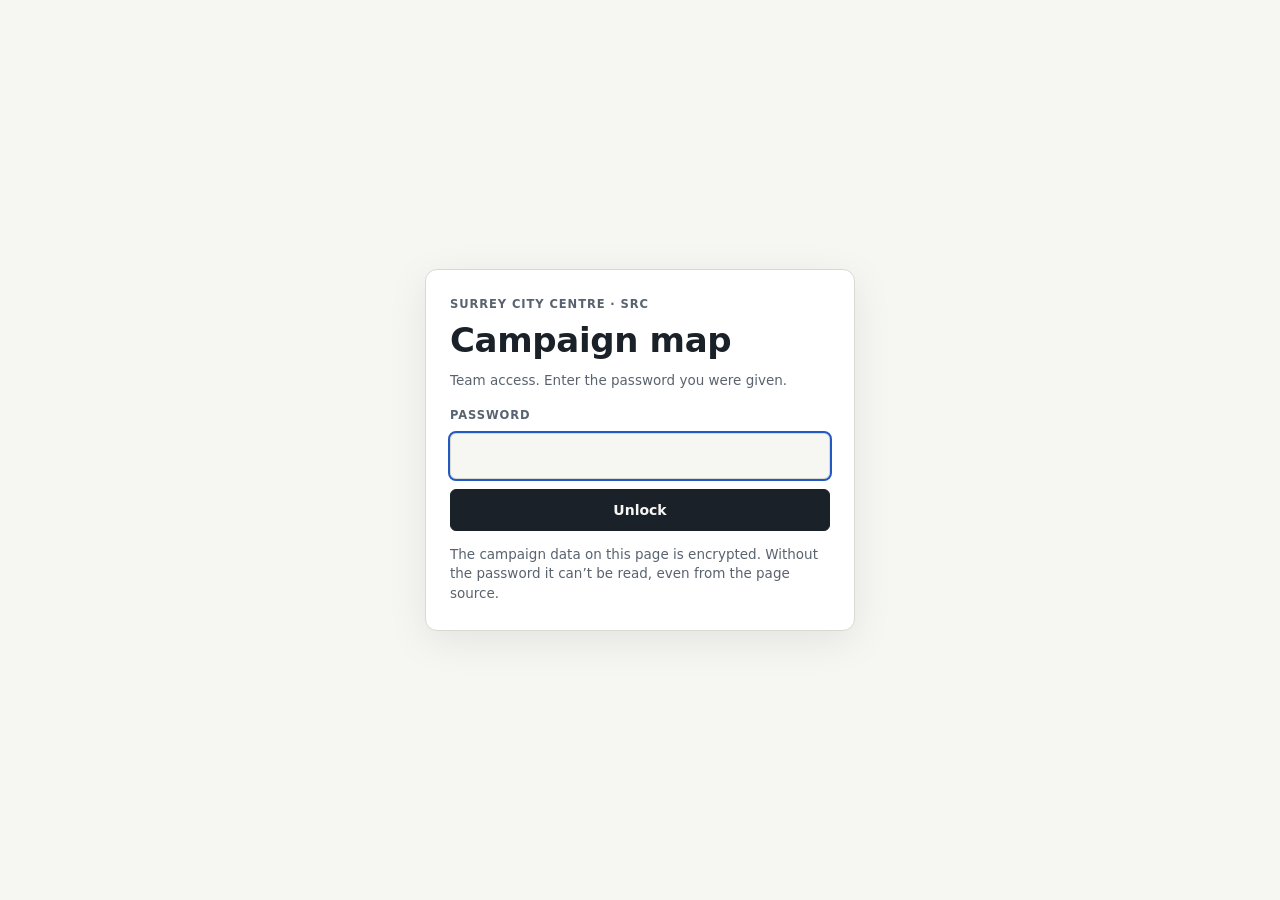
<file: index.html>
<!doctype html>
<html lang="en">
<head>
<meta charset="utf-8">
<meta name="viewport" content="width=device-width, initial-scale=1, viewport-fit=cover">
<meta name="robots" content="noindex, nofollow">
<!-- The page may load its own files and Google Fonts. The only thing that leaves it is the sign-in line (time, map, device ID,
     browser, internet address) sent to the campaign's Firebase database; no campaign data and no loaded file ever leaves it. -->
<meta http-equiv="Content-Security-Policy" content="default-src 'none'; script-src 'self'; style-src 'self' 'unsafe-inline' https://fonts.googleapis.com; font-src https://fonts.gstatic.com; img-src 'self' data: blob:; connect-src https://api.ipify.org https://api64.ipify.org https://scc-desk-default-rtdb.firebaseio.com; form-action 'none'; base-uri 'none'">
<title>Surrey City Centre Campaign Map</title>
<link rel="preconnect" href="https://fonts.googleapis.com">
<link rel="preconnect" href="https://fonts.gstatic.com" crossorigin>
<link rel="stylesheet" href="https://fonts.googleapis.com/css2?family=Archivo:wdth,wght@62..125,100..900&family=IBM+Plex+Sans+Condensed:wght@400;500;600;700&display=swap">
<link rel="stylesheet" href="vendor/leaflet.css">
<link rel="stylesheet" href="app.css?v=20261016">
</head>
<body>
<div class="gate" id="gate" hidden>
  <form class="gate-card" id="gateForm" autocomplete="on">
    <p class="eyebrow">Surrey City Centre · SRC</p>
    <h1>Campaign map</h1>
    <p>Team access. Enter the password you were given.</p>
    <label for="pw">Password</label>
    <input id="pw" name="password" type="password" autocomplete="current-password" spellcheck="false" required>
    <button class="btn primary" type="submit" id="unlock">Unlock</button>
    <p class="error" id="gateError" role="alert" hidden></p>
    <p class="note">The campaign data on this page is encrypted. Without the password it can’t be read, even from the page source.</p>
  </form>
</div>
<div class="app" id="app">
  <aside class="panel" aria-label="Campaign details">
    <header class="head">
      <p class="eyebrow" id="eyebrow">Surrey City Centre</p>
      <h1>Campaign map</h1>
      <button class="sheet-toggle" id="sheetToggle" type="button" aria-expanded="true" aria-controls="panelBody">Hide</button>
      <nav class="maps-nav" aria-label="Maps"><a href="index.html" aria-current="page">Campaign map</a><a href="polls.html">Poll map</a><a href="desk.html">Check-in desk</a></nav>
    </header>
    <div class="tabs" role="tablist" aria-label="Sections">
      <button type="button" role="tab" id="tab-overview" aria-controls="pane-overview" aria-selected="true">Overview</button>
      <button type="button" role="tab" id="tab-polls" aria-controls="pane-polls" aria-selected="false" tabindex="-1">Polls</button>
      <button type="button" role="tab" id="tab-homes" aria-controls="pane-homes" aria-selected="false" tabindex="-1">Households</button>
      <button type="button" role="tab" id="tab-voted" aria-controls="pane-voted" aria-selected="false" tabindex="-1">Voted</button>
    </div>
    <div class="body" id="panelBody">
      <section class="pane" id="pane-overview" role="tabpanel" aria-labelledby="tab-overview">
        <div class="loader" id="loader">
          <div class="intro">
            <h2>Your campaign data</h2>
            <p>Load the <b>Poll Summary</b>, <b>Interactions</b> export and the <b>2024 voted / not-voted</b> supporter lists (.xlsx). They are opened in this browser only and never uploaded. Closing the tab clears them.</p>
            <p>To see who has voted so far, load the Elections BC <b>participation report</b> (.csv). Load each new report as it comes: they add up, and the list stays with this tab on both maps until you lock it or close the tab.</p>
          </div>
          <p class="loaded" id="loaded" hidden></p>
          <div class="load-row">
            <label class="btn primary" for="files" id="chooseLabel">Choose files</label>
            <input id="files" type="file" accept=".xlsx,.xls,.csv,text/csv,text/comma-separated-values,application/vnd.ms-excel,application/vnd.openxmlformats-officedocument.spreadsheetml.sheet" multiple>
            <button type="button" class="btn quiet" id="clearData" hidden>Lock</button>
            <button type="button" class="btn quiet" id="castClear" hidden>Clear the voted list</button>
          </div>
          <p class="error" id="loadError" role="alert" hidden></p>
        </div>
        <div id="canvass"></div>
        <div id="result2024"></div>
      </section>
      <section class="pane" id="pane-polls" role="tabpanel" aria-labelledby="tab-polls" hidden>
        <p class="note" id="pollsNote"></p>
        <div class="table-wrap">
          <table class="polls" id="pollTable">
            <thead><tr id="pollHead"></tr></thead>
            <tbody id="pollBody"></tbody>
          </table>
        </div>
      </section>
      <section class="pane" id="pane-homes" role="tabpanel" aria-labelledby="tab-homes" hidden>
        <div id="homesEmpty" class="empty">
          <h2>Households</h2>
          <p>Load the Interactions export or the 2024 supporter lists to put every contacted household on the map, labelled by address.</p>
          <label class="btn primary" for="files">Choose files</label>
        </div>
        <div id="homes" hidden>
          <div class="show">
            <h2>Show on the map</h2>
            <div class="presets" id="views" role="group" aria-label="Show on the map"></div>
            <div class="key" id="key"></div>
          </div>
          <div class="search">
            <label for="find">Find an address</label>
            <input id="find" type="search" list="addrs" placeholder="e.g. 13450 104 Ave" autocomplete="off">
            <datalist id="addrs"></datalist>
          </div>
          <button type="button" class="btn" id="downloadCsv">Download this list (CSV)</button>
          <details class="check" id="check"></details>
        </div>
      </section>
      <section class="pane" id="pane-voted" role="tabpanel" aria-labelledby="tab-voted" hidden></section>
    </div>
  </aside>
  <div class="mapwrap">
    <div id="map" role="region" aria-label="Riding map"></div>
    <div class="shade" id="shade" role="radiogroup" aria-label="Shade polls by"></div>
    <div class="legend" id="legend" aria-live="polite"></div>
  </div>
</div>
<div class="dropzone" id="dropzone" hidden><p>Drop your campaign files here</p></div>
<script src="vendor/leaflet.js"></script>
<script src="vendor/xlsx.full.min.js"></script>
<script src="data/public.js?v=20261016"></script>
<script src="data/campaign.enc.js?v=20261016"></script>
<script src="data/campaign.extra.enc.js?v=20261016"></script>
<script src="desk-config.js?v=20261016"></script>
<script src="core.js?v=20261016"></script>
<script src="app.js?v=20261016"></script>
</body>
</html>
</file>
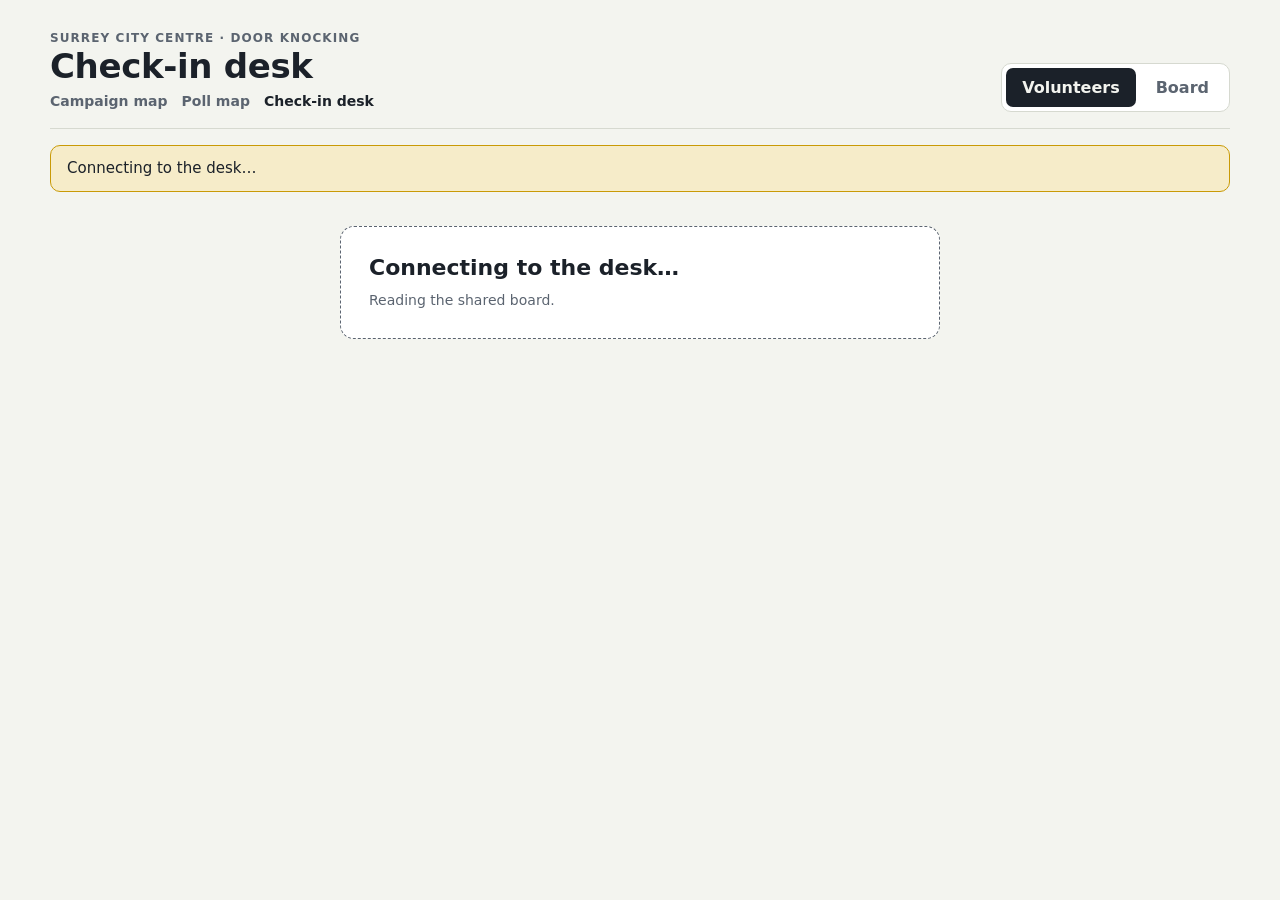
<file: desk.html>
<!doctype html>
<html lang="en">
<head>
<meta charset="utf-8">
<meta name="viewport" content="width=device-width, initial-scale=1, viewport-fit=cover">
<meta name="robots" content="noindex, nofollow">
<!-- The desk talks only to the campaign's Firebase Realtime Database (the shared board; no voter data); nothing else may leave
     the page. Firebase's long-polling fallback loads scripts from the database host, so script-src names it too. -->
<meta http-equiv="Content-Security-Policy" content="default-src 'none'; script-src 'self' https://*.firebaseio.com https://*.firebasedatabase.app; style-src 'self' 'unsafe-inline' https://fonts.googleapis.com; font-src https://fonts.gstatic.com; img-src 'self' data:; connect-src https://*.firebaseio.com wss://*.firebaseio.com https://*.firebasedatabase.app wss://*.firebasedatabase.app; frame-src https://*.firebaseio.com https://*.firebasedatabase.app; form-action 'none'; base-uri 'none'">
<title>City Centre Check-In</title>
<link rel="preconnect" href="https://fonts.googleapis.com">
<link rel="preconnect" href="https://fonts.gstatic.com" crossorigin>
<link rel="stylesheet" href="https://fonts.googleapis.com/css2?family=Archivo:wdth,wght@62..125,500..900&family=IBM+Plex+Sans+Condensed:wght@400;500;600;700&display=swap">
<style>
/* Layout: an office kiosk. One calm column for volunteers (name in, route out), and a wide board for the coordinator.
   Same family as the campaign maps: ink on paper, campaign blue for "out", gold for the GOTV plan, green for done. */
:root {
  --paper: #f3f4ef; --card: #ffffff; --ink: #1b2129; --muted: #5b6470; --rule: #d6d9d0; --soft: #e8eae3;
  --blue: #2459c2; --blue-soft: #dfe8fa; --gold: #c99a06; --gold-soft: #f6ecc9; --green: #1d7a44; --green-soft: #dcefe2; --red: #b3261e;
  --display: "Archivo", "Arial Narrow", system-ui, sans-serif;
  --body: "IBM Plex Sans Condensed", "Arial Narrow", "Roboto Condensed", system-ui, sans-serif;
}
@media (prefers-color-scheme: dark) {
  :root:not([data-theme="light"]) {
    --paper: #12161c; --card: #1a1f26; --ink: #e8ebef; --muted: #9ba4af; --rule: #2e353e; --soft: #232931;
    --blue: #6f9bf0; --blue-soft: #1d2b46; --gold: #e2b52a; --gold-soft: #3a3115; --green: #4fbf7d; --green-soft: #173323; --red: #ff7a6e;
    color-scheme: dark;
  }
}
:root[data-theme="dark"] {
  --paper: #12161c; --card: #1a1f26; --ink: #e8ebef; --muted: #9ba4af; --rule: #2e353e; --soft: #232931;
  --blue: #6f9bf0; --blue-soft: #1d2b46; --gold: #e2b52a; --gold-soft: #3a3115; --green: #4fbf7d; --green-soft: #173323; --red: #ff7a6e;
  color-scheme: dark;
}
[hidden] { display: none !important; }
body { background: var(--paper); color: var(--ink); font: 400 16px/1.45 var(--body); -webkit-font-smoothing: antialiased; }
.wrap { max-width: 1180px; margin: 0 auto; padding-inline: 20px; padding-block: 0 48px; }
button, input, select, textarea { font: inherit; color: inherit; }
.num { font-variant-numeric: tabular-nums; }
:focus-visible { outline: 3px solid var(--blue); outline-offset: 2px; }

/* header */
.top { display: flex; flex-wrap: wrap; align-items: end; justify-content: space-between; gap: 12px 24px; padding-block: 22px 16px; border-bottom: 1px solid var(--rule); }
.brand p { margin: 0; font-size: 12px; font-weight: 600; letter-spacing: .09em; text-transform: uppercase; color: var(--muted); }
.brand h1 { margin: 2px 0 0; font: 800 34px/1 var(--display); font-stretch: 112%; letter-spacing: -.01em; }
.maps-nav { display: flex; flex-wrap: wrap; gap: 2px 14px; margin-top: 8px; font-size: 14px; }
.maps-nav a { color: var(--muted); font-weight: 600; text-decoration: none; }
.maps-nav a:hover { color: var(--ink); text-decoration: underline; }
.maps-nav a[aria-current="page"] { color: var(--ink); }
.tabs { display: flex; gap: 4px; padding: 4px; border-radius: 10px; background: var(--card); border: 1px solid var(--rule); }
.tabs button { all: unset; cursor: pointer; padding: 8px 16px; border-radius: 7px; font-weight: 700; color: var(--muted); }
.tabs button[aria-selected="true"] { background: var(--ink); color: var(--paper); }
.tabs button:focus-visible { outline: 3px solid var(--blue); }
.banner { margin-top: 16px; padding: 12px 16px; border-radius: 10px; background: var(--gold-soft); border: 1px solid var(--gold); font-size: 15px; }
.banner:empty { display: none; }

/* buttons and fields */
.btn { display: inline-flex; align-items: center; justify-content: center; gap: 8px; padding: 11px 18px; border-radius: 9px; border: 1px solid var(--rule);
  background: var(--card); font-weight: 700; cursor: pointer; min-height: 46px; box-sizing: border-box; }
.btn:hover { border-color: var(--muted); }
.btn.primary { background: var(--ink); border-color: var(--ink); color: var(--paper); }
.btn.go { background: var(--blue); border-color: var(--blue); color: #fff; }
.btn.small { min-height: 34px; padding: 6px 12px; font-size: 14px; }
.btn.quiet { background: transparent; border-color: transparent; color: var(--muted); }
.btn:disabled { opacity: .5; cursor: progress; }
label.field { display: grid; gap: 6px; font-weight: 600; font-size: 14px; }
label.field input, label.field textarea { padding: 12px 14px; border-radius: 9px; border: 1px solid var(--rule); background: var(--card); min-width: 0; }
label.field small { font-weight: 400; color: var(--muted); }
.row { display: flex; flex-wrap: wrap; gap: 10px; align-items: center; }

/* volunteer side */
.kiosk { max-width: 600px; margin: 34px auto 0; display: grid; gap: 22px; }
.kiosk h2 { margin: 0; font: 800 30px/1.1 var(--display); font-stretch: 104%; text-wrap: balance; }
.kiosk .lead { margin: 0; color: var(--muted); font-size: 17px; }
.namebox { display: grid; grid-template-columns: 1fr auto; gap: 10px; }
.namebox input { font-size: 22px; padding: 14px 16px; border-radius: 12px; border: 2px solid var(--ink); background: var(--card); min-width: 0; }
.namebox .btn { font-size: 18px; padding-inline: 24px; }
.ticket { display: grid; gap: 14px; padding: 24px; border-radius: 16px; background: var(--card); border: 2px solid var(--ink); box-shadow: 0 10px 30px rgb(0 0 0 / .08); }
.ticket .for { margin: 0; font-size: 15px; color: var(--muted); }
.ticket .code { margin: 0; font: 900 76px/.9 var(--display); font-stretch: 86%; letter-spacing: -.02em; }
.ticket .where { margin: 0; font-size: 18px; font-weight: 600; }
.facts { display: grid; grid-template-columns: repeat(3, minmax(0, 1fr)); gap: 10px; }
.facts div { padding: 10px 12px; border-radius: 10px; background: var(--soft); }
.facts b { display: block; font: 800 24px/1.1 var(--display); font-variant-numeric: tabular-nums; }
.facts span { font-size: 13px; color: var(--muted); }
.ticket .streets { margin: 0; font-size: 15px; }
.ticket .pick { margin: 0; padding: 12px 14px; border-radius: 10px; background: var(--gold-soft); font-size: 16px; }
.note { color: var(--muted); font-size: 14px; margin: 0; }
.choice { display: grid; gap: 8px; }
.choice button { text-align: left; justify-content: flex-start; }
.form { display: grid; gap: 14px; padding: 20px; border-radius: 14px; background: var(--card); border: 1px solid var(--rule); }
.form .three { display: grid; grid-template-columns: repeat(3, minmax(0, 1fr)); gap: 10px; }
.seg { display: inline-flex; gap: 4px; padding: 4px; border-radius: 10px; background: var(--soft); flex-wrap: wrap; }
.seg button { all: unset; cursor: pointer; padding: 9px 14px; border-radius: 7px; font-weight: 700; color: var(--muted); }
.seg button[aria-pressed="true"] { background: var(--card); color: var(--ink); box-shadow: 0 1px 3px rgb(0 0 0 / .15); }
.seg button:focus-visible { outline: 3px solid var(--blue); }
.err { color: var(--red); font-weight: 600; margin: 0; }
.err:empty { display: none; }

/* board */
.board { display: grid; gap: 26px; margin-top: 24px; }
.stats { display: grid; grid-template-columns: repeat(auto-fit, minmax(150px, 1fr)); gap: 12px; }
.stat { padding: 14px 16px; border-radius: 12px; background: var(--card); border: 1px solid var(--rule); }
.stat b { display: block; font: 800 32px/1 var(--display); font-variant-numeric: tabular-nums; }
.stat span { font-size: 13px; color: var(--muted); }
.bar { display: flex; height: 10px; border-radius: 5px; overflow: hidden; background: var(--soft); margin-top: 10px; gap: 2px; }
.bar i { display: block; height: 100%; }
.section-head { display: flex; flex-wrap: wrap; justify-content: space-between; align-items: baseline; gap: 8px 16px; }
.section-head h2 { margin: 0; font: 800 20px/1.2 var(--display); }
.switch { display: inline-flex; align-items: center; gap: 10px; cursor: pointer; font-weight: 600; font-size: 15px; }
.switch input { width: 20px; height: 20px; accent-color: var(--ink); }
.polls { display: grid; grid-template-columns: repeat(auto-fill, minmax(92px, 1fr)); gap: 8px; }
.pchip { padding: 8px 10px; border-radius: 9px; border: 1px solid var(--rule); background: var(--card); font-size: 13px; min-width: 0; }
.pchip b { display: block; font: 800 17px/1.1 var(--display); }
.pchip span { display: block; color: var(--muted); overflow: hidden; text-overflow: ellipsis; white-space: nowrap; }
.pchip.out { background: var(--blue-soft); border-color: var(--blue); }
.pchip.done { background: var(--green-soft); border-color: var(--green); }
.pchip.part { background: var(--gold-soft); border-color: var(--gold); }
.legend { display: flex; flex-wrap: wrap; gap: 6px 16px; font-size: 13px; color: var(--muted); }
.legend i { display: inline-block; width: 11px; height: 11px; border-radius: 3px; margin-right: 5px; vertical-align: -1px; border: 1px solid var(--rule); }
.table-wrap { overflow-x: auto; border-radius: 12px; border: 1px solid var(--rule); background: var(--card); }
table { width: 100%; border-collapse: collapse; font-size: 15px; }
th { text-align: left; font-size: 12px; font-weight: 700; letter-spacing: .06em; text-transform: uppercase; color: var(--muted); padding: 10px 12px; border-bottom: 1px solid var(--rule); white-space: nowrap; }
td { padding: 10px 12px; border-bottom: 1px solid var(--soft); vertical-align: middle; }
tr.group td { background: var(--soft); font-weight: 700; font-size: 13px; letter-spacing: .04em; text-transform: uppercase; color: var(--muted); padding-block: 7px; }
td.code { font: 800 18px/1 var(--display); white-space: nowrap; }
td.acts { white-space: nowrap; text-align: right; }
.pill { display: inline-flex; align-items: center; gap: 6px; padding: 3px 10px; border-radius: 999px; font-size: 13px; font-weight: 700; white-space: nowrap; border: 1px solid var(--rule); }
.pill::before { content: ""; width: 8px; height: 8px; border-radius: 50%; background: currentColor; }
.pill.open { color: var(--muted); }
.pill.out { color: var(--blue); background: var(--blue-soft); border-color: transparent; }
.pill.done { color: var(--green); background: var(--green-soft); border-color: transparent; }
.pill.part { color: var(--ink); background: var(--gold-soft); border-color: transparent; }
.who { display: block; font-size: 13px; color: var(--muted); }
.log { list-style: none; margin: 0; padding: 0; display: grid; gap: 6px; font-size: 14px; }
.log li { display: grid; grid-template-columns: 70px 1fr; gap: 10px; }
.log time { color: var(--muted); font-variant-numeric: tabular-nums; }
details.admin { padding: 14px 16px; border-radius: 12px; background: var(--card); border: 1px solid var(--rule); }
details.admin summary { cursor: pointer; font-weight: 700; }
details.admin textarea { width: 100%; box-sizing: border-box; min-height: 120px; font: 13px/1.4 ui-monospace, monospace; }
.empty { padding: 28px; border-radius: 14px; border: 1px dashed var(--muted); background: var(--card); display: grid; gap: 8px; }
.empty h2 { margin: 0; font: 800 22px/1.2 var(--display); }

/* overlay for board actions */
.overlay { position: fixed; inset: 0; z-index: 20; background: rgb(0 0 0 / .45); display: grid; place-items: center; padding: 16px; }
.overlay .form { width: min(520px, 100%); box-shadow: 0 20px 60px rgb(0 0 0 / .35); }
.overlay h3 { margin: 0; font: 800 22px/1.2 var(--display); }

@media (max-width: 640px) {
  .brand h1 { font-size: 26px; }
  .ticket .code { font-size: 58px; }
  .facts, .form .three { grid-template-columns: 1fr 1fr; }
  .namebox { grid-template-columns: 1fr; }
  td, th { padding-inline: 8px; }
}
@media (prefers-reduced-motion: reduce) { * { transition: none !important; } }
</style>
</head>
<body>
<div class="wrap">
  <header class="top">
    <div class="brand">
      <p>Surrey City Centre · door knocking</p>
      <h1>Check-in desk</h1>
      <nav class="maps-nav" aria-label="Maps"><a href="index.html">Campaign map</a><a href="polls.html">Poll map</a><a href="desk.html" aria-current="page">Check-in desk</a></nav>
    </div>
    <div class="tabs" role="tablist" aria-label="Sections">
      <button type="button" role="tab" id="tab-checkin" aria-selected="true" aria-controls="checkin">Volunteers</button>
      <button type="button" role="tab" id="tab-board" aria-selected="false" aria-controls="board" tabindex="-1">Board</button>
    </div>
  </header>
  <p class="banner" id="banner" role="status"></p>

  <main id="main">
    <section id="checkin" role="tabpanel" aria-labelledby="tab-checkin">
      <div class="kiosk" id="kiosk" aria-live="polite"></div>
    </section>
    <section id="board" role="tabpanel" aria-labelledby="tab-board" hidden>
      <div class="board" id="boardBody"></div>
    </section>
  </main>
</div>
<div class="overlay" id="overlay" hidden></div>

<script src="vendor/firebase-app-compat.js"></script>
<script src="vendor/firebase-database-compat.js"></script>
<script src="desk-config.js"></script>
<script src="desk.js"></script>
</body>
</html>
</file>
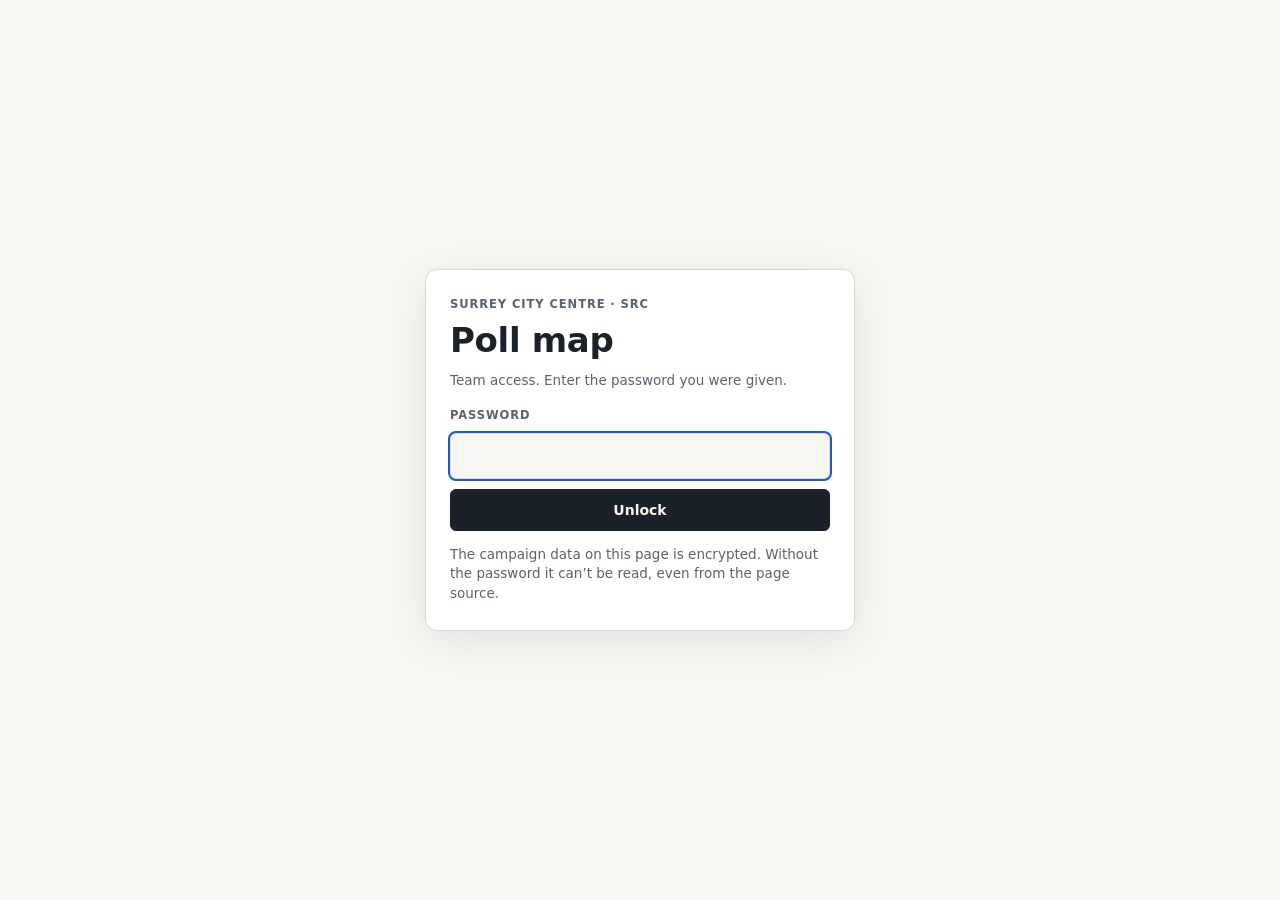
<file: polls.html>
<!doctype html>
<html lang="en">
<head>
<meta charset="utf-8">
<meta name="viewport" content="width=device-width, initial-scale=1, viewport-fit=cover">
<meta name="robots" content="noindex, nofollow">
<!-- The page may load its own files and Google Fonts. The only thing that leaves it is the sign-in line (time, map, device ID,
     browser, internet address) sent to the campaign's Firebase database; no campaign data and no loaded file ever leaves it. -->
<meta http-equiv="Content-Security-Policy" content="default-src 'none'; script-src 'self'; style-src 'self' 'unsafe-inline' https://fonts.googleapis.com; font-src https://fonts.gstatic.com; img-src 'self' data: blob:; connect-src https://api.ipify.org https://api64.ipify.org https://scc-desk-default-rtdb.firebaseio.com; form-action 'none'; base-uri 'none'">
<title>Surrey City Centre Poll Map</title>
<link rel="preconnect" href="https://fonts.googleapis.com">
<link rel="preconnect" href="https://fonts.gstatic.com" crossorigin>
<link rel="stylesheet" href="https://fonts.googleapis.com/css2?family=Archivo:wdth,wght@62..125,100..900&family=IBM+Plex+Sans+Condensed:wght@400;500;600;700&display=swap">
<link rel="stylesheet" href="vendor/leaflet.css">
<link rel="stylesheet" href="app.css">
</head>
<body>
<div class="gate" id="gate" hidden>
  <form class="gate-card" id="gateForm" autocomplete="on">
    <p class="eyebrow">Surrey City Centre · SRC</p>
    <h1>Poll map</h1>
    <p>Team access. Enter the password you were given.</p>
    <label for="pw">Password</label>
    <input id="pw" name="password" type="password" autocomplete="current-password" spellcheck="false" required>
    <button class="btn primary" type="submit" id="unlock">Unlock</button>
    <p class="error" id="gateError" role="alert" hidden></p>
    <p class="note">The campaign data on this page is encrypted. Without the password it can’t be read, even from the page source.</p>
  </form>
</div>
<div class="app wide" id="app">
  <aside class="panel" aria-label="Poll details">
    <header class="head">
      <p class="eyebrow" id="eyebrow">Surrey City Centre</p>
      <h1>Poll map</h1>
      <button class="sheet-toggle" id="sheetToggle" type="button" aria-expanded="true" aria-controls="panelBody">Hide</button>
      <nav class="maps-nav" aria-label="Maps"><a href="index.html">Campaign map</a><a href="polls.html" aria-current="page">Poll map</a><a href="desk.html">Check-in desk</a></nav>
    </header>
    <div class="tabs" role="tablist" aria-label="Sections">
      <button type="button" role="tab" id="tab-map" aria-controls="pane-map" aria-selected="true">Map</button>
      <button type="button" role="tab" id="tab-focus" aria-controls="pane-focus" aria-selected="false" tabindex="-1">Focus</button>
      <button type="button" role="tab" id="tab-routes" aria-controls="pane-routes" aria-selected="false" tabindex="-1">Routes</button>
      <button type="button" role="tab" id="tab-voted" aria-controls="pane-voted" aria-selected="false" tabindex="-1">Voted</button>
    </div>
    <div class="body" id="panelBody">
      <section class="pane" id="pane-map" role="tabpanel" aria-labelledby="tab-map">
        <div class="addr-find" id="addrFind" hidden>
          <label for="addrQ">Find an address</label>
          <input id="addrQ" type="search" autocomplete="off" placeholder="e.g. 13418 98B Ave" aria-controls="addrHits">
          <ul id="addrHits" role="listbox" hidden></ul>
        </div>
        <div id="summary" aria-live="polite"></div>
        <div class="layers-panel">
          <h2>Show on the map</h2>
          <fieldset class="switches" id="fills"><legend>Colour the polls by <span class="aside">one at a time</span></legend></fieldset>
          <fieldset class="switches" id="overlays"><legend>On each poll</legend></fieldset>
        </div>
        <div class="loader done" id="loader">
          <p class="loaded" id="loaded" hidden></p>
          <div class="load-row">
            <label class="btn" for="files" id="chooseLabel">Load newer files</label>
            <input id="files" type="file" accept=".xlsx,.xls,.csv" multiple>
            <button type="button" class="btn quiet" id="lockBtn">Lock</button>
            <button type="button" class="btn quiet" id="castClear" hidden>Clear the voted list</button>
          </div>
          <p class="note">Load the Elections BC <b>participation report</b> (.csv) to see who has voted so far. Load each new report as it comes: they add up, and the list stays with this tab on both maps until you lock it or close the tab. Nothing needs publishing.</p>
          <p class="note">A Poll Summary, Interactions export, 2024 list, T1 list, T2 households or door-knocked houses file you load opens in this browser only and is never uploaded. Closing the tab clears it.</p>
          <p class="error" id="loadError" role="alert" hidden></p>
          <div class="seal" id="seal" hidden>
            <p class="note">To build a newer Interactions export, the participation reports (who has voted), or the T2, door-knock or voters files, into the map for the whole team, save it locked with the team password and send the saved file to Claude to publish. An Interactions export is saved without names, voter numbers or canvassers.</p>
            <p class="note" id="sealIx" hidden></p>
            <button type="button" class="btn" id="sealBtn">Save for the team</button>
          </div>
        </div>
      </section>
      <section class="pane" id="pane-focus" role="tabpanel" aria-labelledby="tab-focus" hidden>
        <div class="focus-head">
          <h2>Where to focus door knocking</h2>
          <div class="seg" id="order" role="group" aria-label="Order" hidden>
            <button type="button" data-order="score" aria-pressed="true">By focus score</button>
            <button type="button" data-order="plan" aria-pressed="false">Party plan first</button>
          </div>
        </div>
        <div class="table-wrap">
          <table class="polls focus" id="pollTable">
            <thead><tr id="pollHead"></tr></thead>
            <tbody id="pollBody"></tbody>
            <tfoot id="pollFoot"></tfoot>
          </table>
        </div>
        <div id="pollsNote"></div>
      </section>
      <section class="pane" id="pane-routes" role="tabpanel" aria-labelledby="tab-routes" hidden>
        <p class="note" id="routesEmpty">Unlock the campaign data, or load the 2024 lists or the Interactions export, to plan door-knocking routes.</p>
        <form class="route-form" id="routeForm" hidden>
          <h2>Door-knocking routes</h2>
          <label class="field"><span>Area</span><select id="turf"></select></label>
          <fieldset class="checks"><legend>Knock on doors with</legend>
            <label><input type="checkbox" id="kNot" checked> 2024 supporters who didn’t vote</label>
            <label><input type="checkbox" id="kVoted"> 2024 supporters who voted</label>
            <label><input type="checkbox" id="kNow"> Supporters found this election <small>(canvass export)</small></label>
            <label><input type="checkbox" id="kT1"> T1 list, not voted yet</label>
            <label><input type="checkbox" id="kT2"> T2 households</label>
            <label class="sub"><input type="checkbox" id="kReg" checked> Only people still on the voters list <small>(skips people who seem to have moved)</small></label>
            <label class="sub"><input type="checkbox" id="kCast" checked> Leave out people who have voted <small>(participation report)</small></label>
          </fieldset>
          <div class="two">
            <label class="field"><span>Doors per route</span><span class="inline"><input type="number" id="perRoute" min="10" max="200" step="5" value="30"><small>at most</small></span></label>
            <label class="field"><span>Longest walk per route</span><select id="maxWalk"><option value="1000">1 km</option><option value="1500" selected>1.5 km</option><option value="2000">2 km</option><option value="0">No limit</option></select></label>
          </div>
          <p class="note">Routes are compact blocks of streets. Where doors are far apart, a route gets fewer doors rather than a longer walk.</p>
          <button type="submit" class="btn primary">Plan routes</button>
        </form>
        <div id="routeOut" aria-live="polite"></div>
        <section class="book" aria-labelledby="bookTitle">
          <h2 id="bookTitle">Route book for the check-in desk</h2>
          <p class="note">Plans every area at once with the choices above: the GOTV priority polls, then each other poll by focus rank. Each route gets a code (P1-03 is GOTV group 1, route 3) that the packets and the check-in desk share.</p>
          <button type="button" class="btn" id="buildBook">Build the route book</button>
          <div id="bookOut" aria-live="polite"></div>
        </section>
      </section>
      <section class="pane" id="pane-voted" role="tabpanel" aria-labelledby="tab-voted" hidden></section>
    </div>
  </aside>
  <div class="mapwrap">
    <div id="map" role="region" aria-label="Poll map"></div>
    <div class="legend" id="legend" aria-live="polite"></div>
  </div>
</div>
<div id="print" class="print-only"></div>
<script src="vendor/leaflet.js"></script>
<script src="vendor/xlsx.full.min.js"></script>
<script src="vendor/jspdf.umd.min.js"></script>
<script src="data/public.js"></script>
<script src="data/campaign.enc.js"></script>
<script src="data/campaign.extra.enc.js"></script>
<script src="desk-config.js"></script>
<script src="core.js"></script>
<script src="routes.js"></script>
<script src="export.js"></script>
<script src="polls.js"></script>
</body>
</html>
</file>
<file: vendor/leaflet.css>
/* required styles */

.leaflet-pane,
.leaflet-tile,
.leaflet-marker-icon,
.leaflet-marker-shadow,
.leaflet-tile-container,
.leaflet-pane > svg,
.leaflet-pane > canvas,
.leaflet-zoom-box,
.leaflet-image-layer,
.leaflet-layer {
	position: absolute;
	left: 0;
	top: 0;
	}
.leaflet-container {
	overflow: hidden;
	}
.leaflet-tile,
.leaflet-marker-icon,
.leaflet-marker-shadow {
	-webkit-user-select: none;
	   -moz-user-select: none;
	        user-select: none;
	  -webkit-user-drag: none;
	}
/* Prevents IE11 from highlighting tiles in blue */
.leaflet-tile::selection {
	background: transparent;
}
/* Safari renders non-retina tile on retina better with this, but Chrome is worse */
.leaflet-safari .leaflet-tile {
	image-rendering: -webkit-optimize-contrast;
	}
/* hack that prevents hw layers "stretching" when loading new tiles */
.leaflet-safari .leaflet-tile-container {
	width: 1600px;
	height: 1600px;
	-webkit-transform-origin: 0 0;
	}
.leaflet-marker-icon,
.leaflet-marker-shadow {
	display: block;
	}
/* .leaflet-container svg: reset svg max-width decleration shipped in Joomla! (joomla.org) 3.x */
/* .leaflet-container img: map is broken in FF if you have max-width: 100% on tiles */
.leaflet-container .leaflet-overlay-pane svg {
	max-width: none !important;
	max-height: none !important;
	}
.leaflet-container .leaflet-marker-pane img,
.leaflet-container .leaflet-shadow-pane img,
.leaflet-container .leaflet-tile-pane img,
.leaflet-container img.leaflet-image-layer,
.leaflet-container .leaflet-tile {
	max-width: none !important;
	max-height: none !important;
	width: auto;
	padding: 0;
	}

.leaflet-container img.leaflet-tile {
	/* See: https://bugs.chromium.org/p/chromium/issues/detail?id=600120 */
	mix-blend-mode: plus-lighter;
}

.leaflet-container.leaflet-touch-zoom {
	-ms-touch-action: pan-x pan-y;
	touch-action: pan-x pan-y;
	}
.leaflet-container.leaflet-touch-drag {
	-ms-touch-action: pinch-zoom;
	/* Fallback for FF which doesn't support pinch-zoom */
	touch-action: none;
	touch-action: pinch-zoom;
}
.leaflet-container.leaflet-touch-drag.leaflet-touch-zoom {
	-ms-touch-action: none;
	touch-action: none;
}
.leaflet-container {
	-webkit-tap-highlight-color: transparent;
}
.leaflet-container a {
	-webkit-tap-highlight-color: rgba(51, 181, 229, 0.4);
}
.leaflet-tile {
	filter: inherit;
	visibility: hidden;
	}
.leaflet-tile-loaded {
	visibility: inherit;
	}
.leaflet-zoom-box {
	width: 0;
	height: 0;
	-moz-box-sizing: border-box;
	     box-sizing: border-box;
	z-index: 800;
	}
/* workaround for https://bugzilla.mozilla.org/show_bug.cgi?id=888319 */
.leaflet-overlay-pane svg {
	-moz-user-select: none;
	}

.leaflet-pane         { z-index: 400; }

.leaflet-tile-pane    { z-index: 200; }
.leaflet-overlay-pane { z-index: 400; }
.leaflet-shadow-pane  { z-index: 500; }
.leaflet-marker-pane  { z-index: 600; }
.leaflet-tooltip-pane   { z-index: 650; }
.leaflet-popup-pane   { z-index: 700; }

.leaflet-map-pane canvas { z-index: 100; }
.leaflet-map-pane svg    { z-index: 200; }

.leaflet-vml-shape {
	width: 1px;
	height: 1px;
	}
.lvml {
	behavior: url(#default#VML);
	display: inline-block;
	position: absolute;
	}


/* control positioning */

.leaflet-control {
	position: relative;
	z-index: 800;
	pointer-events: visiblePainted; /* IE 9-10 doesn't have auto */
	pointer-events: auto;
	}
.leaflet-top,
.leaflet-bottom {
	position: absolute;
	z-index: 1000;
	pointer-events: none;
	}
.leaflet-top {
	top: 0;
	}
.leaflet-right {
	right: 0;
	}
.leaflet-bottom {
	bottom: 0;
	}
.leaflet-left {
	left: 0;
	}
.leaflet-control {
	float: left;
	clear: both;
	}
.leaflet-right .leaflet-control {
	float: right;
	}
.leaflet-top .leaflet-control {
	margin-top: 10px;
	}
.leaflet-bottom .leaflet-control {
	margin-bottom: 10px;
	}
.leaflet-left .leaflet-control {
	margin-left: 10px;
	}
.leaflet-right .leaflet-control {
	margin-right: 10px;
	}


/* zoom and fade animations */

.leaflet-fade-anim .leaflet-popup {
	opacity: 0;
	-webkit-transition: opacity 0.2s linear;
	   -moz-transition: opacity 0.2s linear;
	        transition: opacity 0.2s linear;
	}
.leaflet-fade-anim .leaflet-map-pane .leaflet-popup {
	opacity: 1;
	}
.leaflet-zoom-animated {
	-webkit-transform-origin: 0 0;
	    -ms-transform-origin: 0 0;
	        transform-origin: 0 0;
	}
svg.leaflet-zoom-animated {
	will-change: transform;
}

.leaflet-zoom-anim .leaflet-zoom-animated {
	-webkit-transition: -webkit-transform 0.25s cubic-bezier(0,0,0.25,1);
	   -moz-transition:    -moz-transform 0.25s cubic-bezier(0,0,0.25,1);
	        transition:         transform 0.25s cubic-bezier(0,0,0.25,1);
	}
.leaflet-zoom-anim .leaflet-tile,
.leaflet-pan-anim .leaflet-tile {
	-webkit-transition: none;
	   -moz-transition: none;
	        transition: none;
	}

.leaflet-zoom-anim .leaflet-zoom-hide {
	visibility: hidden;
	}


/* cursors */

.leaflet-interactive {
	cursor: pointer;
	}
.leaflet-grab {
	cursor: -webkit-grab;
	cursor:    -moz-grab;
	cursor:         grab;
	}
.leaflet-crosshair,
.leaflet-crosshair .leaflet-interactive {
	cursor: crosshair;
	}
.leaflet-popup-pane,
.leaflet-control {
	cursor: auto;
	}
.leaflet-dragging .leaflet-grab,
.leaflet-dragging .leaflet-grab .leaflet-interactive,
.leaflet-dragging .leaflet-marker-draggable {
	cursor: move;
	cursor: -webkit-grabbing;
	cursor:    -moz-grabbing;
	cursor:         grabbing;
	}

/* marker & overlays interactivity */
.leaflet-marker-icon,
.leaflet-marker-shadow,
.leaflet-image-layer,
.leaflet-pane > svg path,
.leaflet-tile-container {
	pointer-events: none;
	}

.leaflet-marker-icon.leaflet-interactive,
.leaflet-image-layer.leaflet-interactive,
.leaflet-pane > svg path.leaflet-interactive,
svg.leaflet-image-layer.leaflet-interactive path {
	pointer-events: visiblePainted; /* IE 9-10 doesn't have auto */
	pointer-events: auto;
	}

/* visual tweaks */

.leaflet-container {
	background: #ddd;
	outline-offset: 1px;
	}
.leaflet-container a {
	color: #0078A8;
	}
.leaflet-zoom-box {
	border: 2px dotted #38f;
	background: rgba(255,255,255,0.5);
	}


/* general typography */
.leaflet-container {
	font-family: "Helvetica Neue", Arial, Helvetica, sans-serif;
	font-size: 12px;
	font-size: 0.75rem;
	line-height: 1.5;
	}


/* general toolbar styles */

.leaflet-bar {
	box-shadow: 0 1px 5px rgba(0,0,0,0.65);
	border-radius: 4px;
	}
.leaflet-bar a {
	background-color: #fff;
	border-bottom: 1px solid #ccc;
	width: 26px;
	height: 26px;
	line-height: 26px;
	display: block;
	text-align: center;
	text-decoration: none;
	color: black;
	}
.leaflet-bar a,
.leaflet-control-layers-toggle {
	background-position: 50% 50%;
	background-repeat: no-repeat;
	display: block;
	}
.leaflet-bar a:hover,
.leaflet-bar a:focus {
	background-color: #f4f4f4;
	}
.leaflet-bar a:first-child {
	border-top-left-radius: 4px;
	border-top-right-radius: 4px;
	}
.leaflet-bar a:last-child {
	border-bottom-left-radius: 4px;
	border-bottom-right-radius: 4px;
	border-bottom: none;
	}
.leaflet-bar a.leaflet-disabled {
	cursor: default;
	background-color: #f4f4f4;
	color: #bbb;
	}

.leaflet-touch .leaflet-bar a {
	width: 30px;
	height: 30px;
	line-height: 30px;
	}
.leaflet-touch .leaflet-bar a:first-child {
	border-top-left-radius: 2px;
	border-top-right-radius: 2px;
	}
.leaflet-touch .leaflet-bar a:last-child {
	border-bottom-left-radius: 2px;
	border-bottom-right-radius: 2px;
	}

/* zoom control */

.leaflet-control-zoom-in,
.leaflet-control-zoom-out {
	font: bold 18px 'Lucida Console', Monaco, monospace;
	text-indent: 1px;
	}

.leaflet-touch .leaflet-control-zoom-in, .leaflet-touch .leaflet-control-zoom-out  {
	font-size: 22px;
	}


/* layers control */

.leaflet-control-layers {
	box-shadow: 0 1px 5px rgba(0,0,0,0.4);
	background: #fff;
	border-radius: 5px;
	}
.leaflet-control-layers-toggle {
	background-image: url(images/layers.png);
	width: 36px;
	height: 36px;
	}
.leaflet-retina .leaflet-control-layers-toggle {
	background-image: url(images/layers-2x.png);
	background-size: 26px 26px;
	}
.leaflet-touch .leaflet-control-layers-toggle {
	width: 44px;
	height: 44px;
	}
.leaflet-control-layers .leaflet-control-layers-list,
.leaflet-control-layers-expanded .leaflet-control-layers-toggle {
	display: none;
	}
.leaflet-control-layers-expanded .leaflet-control-layers-list {
	display: block;
	position: relative;
	}
.leaflet-control-layers-expanded {
	padding: 6px 10px 6px 6px;
	color: #333;
	background: #fff;
	}
.leaflet-control-layers-scrollbar {
	overflow-y: scroll;
	overflow-x: hidden;
	padding-right: 5px;
	}
.leaflet-control-layers-selector {
	margin-top: 2px;
	position: relative;
	top: 1px;
	}
.leaflet-control-layers label {
	display: block;
	font-size: 13px;
	font-size: 1.08333em;
	}
.leaflet-control-layers-separator {
	height: 0;
	border-top: 1px solid #ddd;
	margin: 5px -10px 5px -6px;
	}

/* Default icon URLs */
.leaflet-default-icon-path { /* used only in path-guessing heuristic, see L.Icon.Default */
	background-image: url(images/marker-icon.png);
	}


/* attribution and scale controls */

.leaflet-container .leaflet-control-attribution {
	background: #fff;
	background: rgba(255, 255, 255, 0.8);
	margin: 0;
	}
.leaflet-control-attribution,
.leaflet-control-scale-line {
	padding: 0 5px;
	color: #333;
	line-height: 1.4;
	}
.leaflet-control-attribution a {
	text-decoration: none;
	}
.leaflet-control-attribution a:hover,
.leaflet-control-attribution a:focus {
	text-decoration: underline;
	}
.leaflet-attribution-flag {
	display: inline !important;
	vertical-align: baseline !important;
	width: 1em;
	height: 0.6669em;
	}
.leaflet-left .leaflet-control-scale {
	margin-left: 5px;
	}
.leaflet-bottom .leaflet-control-scale {
	margin-bottom: 5px;
	}
.leaflet-control-scale-line {
	border: 2px solid #777;
	border-top: none;
	line-height: 1.1;
	padding: 2px 5px 1px;
	white-space: nowrap;
	-moz-box-sizing: border-box;
	     box-sizing: border-box;
	background: rgba(255, 255, 255, 0.8);
	text-shadow: 1px 1px #fff;
	}
.leaflet-control-scale-line:not(:first-child) {
	border-top: 2px solid #777;
	border-bottom: none;
	margin-top: -2px;
	}
.leaflet-control-scale-line:not(:first-child):not(:last-child) {
	border-bottom: 2px solid #777;
	}

.leaflet-touch .leaflet-control-attribution,
.leaflet-touch .leaflet-control-layers,
.leaflet-touch .leaflet-bar {
	box-shadow: none;
	}
.leaflet-touch .leaflet-control-layers,
.leaflet-touch .leaflet-bar {
	border: 2px solid rgba(0,0,0,0.2);
	background-clip: padding-box;
	}


/* popup */

.leaflet-popup {
	position: absolute;
	text-align: center;
	margin-bottom: 20px;
	}
.leaflet-popup-content-wrapper {
	padding: 1px;
	text-align: left;
	border-radius: 12px;
	}
.leaflet-popup-content {
	margin: 13px 24px 13px 20px;
	line-height: 1.3;
	font-size: 13px;
	font-size: 1.08333em;
	min-height: 1px;
	}
.leaflet-popup-content p {
	margin: 17px 0;
	margin: 1.3em 0;
	}
.leaflet-popup-tip-container {
	width: 40px;
	height: 20px;
	position: absolute;
	left: 50%;
	margin-top: -1px;
	margin-left: -20px;
	overflow: hidden;
	pointer-events: none;
	}
.leaflet-popup-tip {
	width: 17px;
	height: 17px;
	padding: 1px;

	margin: -10px auto 0;
	pointer-events: auto;

	-webkit-transform: rotate(45deg);
	   -moz-transform: rotate(45deg);
	    -ms-transform: rotate(45deg);
	        transform: rotate(45deg);
	}
.leaflet-popup-content-wrapper,
.leaflet-popup-tip {
	background: white;
	color: #333;
	box-shadow: 0 3px 14px rgba(0,0,0,0.4);
	}
.leaflet-container a.leaflet-popup-close-button {
	position: absolute;
	top: 0;
	right: 0;
	border: none;
	text-align: center;
	width: 24px;
	height: 24px;
	font: 16px/24px Tahoma, Verdana, sans-serif;
	color: #757575;
	text-decoration: none;
	background: transparent;
	}
.leaflet-container a.leaflet-popup-close-button:hover,
.leaflet-container a.leaflet-popup-close-button:focus {
	color: #585858;
	}
.leaflet-popup-scrolled {
	overflow: auto;
	}

.leaflet-oldie .leaflet-popup-content-wrapper {
	-ms-zoom: 1;
	}
.leaflet-oldie .leaflet-popup-tip {
	width: 24px;
	margin: 0 auto;

	-ms-filter: "progid:DXImageTransform.Microsoft.Matrix(M11=0.70710678, M12=0.70710678, M21=-0.70710678, M22=0.70710678)";
	filter: progid:DXImageTransform.Microsoft.Matrix(M11=0.70710678, M12=0.70710678, M21=-0.70710678, M22=0.70710678);
	}

.leaflet-oldie .leaflet-control-zoom,
.leaflet-oldie .leaflet-control-layers,
.leaflet-oldie .leaflet-popup-content-wrapper,
.leaflet-oldie .leaflet-popup-tip {
	border: 1px solid #999;
	}


/* div icon */

.leaflet-div-icon {
	background: #fff;
	border: 1px solid #666;
	}


/* Tooltip */
/* Base styles for the element that has a tooltip */
.leaflet-tooltip {
	position: absolute;
	padding: 6px;
	background-color: #fff;
	border: 1px solid #fff;
	border-radius: 3px;
	color: #222;
	white-space: nowrap;
	-webkit-user-select: none;
	-moz-user-select: none;
	-ms-user-select: none;
	user-select: none;
	pointer-events: none;
	box-shadow: 0 1px 3px rgba(0,0,0,0.4);
	}
.leaflet-tooltip.leaflet-interactive {
	cursor: pointer;
	pointer-events: auto;
	}
.leaflet-tooltip-top:before,
.leaflet-tooltip-bottom:before,
.leaflet-tooltip-left:before,
.leaflet-tooltip-right:before {
	position: absolute;
	pointer-events: none;
	border: 6px solid transparent;
	background: transparent;
	content: "";
	}

/* Directions */

.leaflet-tooltip-bottom {
	margin-top: 6px;
}
.leaflet-tooltip-top {
	margin-top: -6px;
}
.leaflet-tooltip-bottom:before,
.leaflet-tooltip-top:before {
	left: 50%;
	margin-left: -6px;
	}
.leaflet-tooltip-top:before {
	bottom: 0;
	margin-bottom: -12px;
	border-top-color: #fff;
	}
.leaflet-tooltip-bottom:before {
	top: 0;
	margin-top: -12px;
	margin-left: -6px;
	border-bottom-color: #fff;
	}
.leaflet-tooltip-left {
	margin-left: -6px;
}
.leaflet-tooltip-right {
	margin-left: 6px;
}
.leaflet-tooltip-left:before,
.leaflet-tooltip-right:before {
	top: 50%;
	margin-top: -6px;
	}
.leaflet-tooltip-left:before {
	right: 0;
	margin-right: -12px;
	border-left-color: #fff;
	}
.leaflet-tooltip-right:before {
	left: 0;
	margin-left: -12px;
	border-right-color: #fff;
	}

/* Printing */

@media print {
	/* Prevent printers from removing background-images of controls. */
	.leaflet-control {
		-webkit-print-color-adjust: exact;
		print-color-adjust: exact;
		}
	}
</file>
<file: app.css>
/* Layout: one-screen campaign map. A side panel (Overview / Polls / Households) beside a full-bleed vector
   street map with a poll-shading switch and legend floating over it; on phones the panel is a bottom sheet. */
:root {
  --bg: #f6f6f3; --surface: #ffffff; --land: #ebece6; --fg: #1b2129; --muted: #59636f; --rule: #d8dad2;
  --road: #c4c8cd; --road-major: #9199a3; --road-label: #69727e; --edge: #1b2129; --va: #7f8794; --mask: #d3d5cd; --halo: #ffffff;
  /* party identity: validated (OKLab, all pairs, protan/deutan) against the map surface */
  --con: #2459c2; --ndp: #f2852f; --grn: #16753a; --oth: #cc4793;
  --und: #868d97; --dnc: #b3261e; --sign: #c99a06; --even: #9aa0a8;
  --ramp-contact: #3d4654; --ramp-find: #6a4fd0; --ramp-gotv: #0e7490; --y24: #0e7490; --t1: #1f7a3e; --t2: #7c3aed; --missed: #e8590c; --cast: #701a75;
  --font-display: "Archivo", "Arial Black", system-ui, sans-serif;
  --font-ui: "IBM Plex Sans Condensed", "Arial Narrow", "Roboto Condensed", system-ui, sans-serif;
  color-scheme: light;
}
@media (prefers-color-scheme: dark) {
  :root:not([data-theme="light"]) {
    --bg: #12161c; --surface: #1a1f26; --land: #1b2027; --fg: #e8ebef; --muted: #9ba4af; --rule: #2c323b;
    --road: #353c46; --road-major: #525b69; --road-label: #8f98a4; --edge: #e8ebef; --va: #6b7380; --mask: #0d1014; --halo: #10141a;
    --con: #5a88ec; --ndp: #d6782b; --grn: #1b7a42; --oth: #c95599;
    --und: #8d96a3; --dnc: #ff6b5e; --sign: #e8b923; --even: #707782;
    --ramp-contact: #c9d0da; --ramp-find: #a28ff2; --ramp-gotv: #22b8cf; --y24: #22b8cf; --t1: #3fb26a; --t2: #b794f6; --missed: #ff8f3f; --cast: #d946ef;
    color-scheme: dark;
  }
}
:root[data-theme="dark"] {
  --bg: #12161c; --surface: #1a1f26; --land: #1b2027; --fg: #e8ebef; --muted: #9ba4af; --rule: #2c323b;
  --road: #353c46; --road-major: #525b69; --road-label: #8f98a4; --edge: #e8ebef; --va: #6b7380; --mask: #0d1014; --halo: #10141a;
  --con: #5a88ec; --ndp: #d6782b; --grn: #1b7a42; --oth: #c95599;
  --und: #8d96a3; --dnc: #ff6b5e; --sign: #e8b923; --even: #707782;
  --ramp-contact: #c9d0da; --ramp-find: #a28ff2; --ramp-gotv: #22b8cf; --y24: #22b8cf; --t1: #3fb26a; --t2: #b794f6; --missed: #ff8f3f; --cast: #d946ef;
  color-scheme: dark;
}

html, body { height: 100%; margin: 0; }
[hidden] { display: none !important; }
body { background: var(--bg); color: var(--fg); font: 400 14px/1.45 var(--font-ui); -webkit-font-smoothing: antialiased; }
.app { display: grid; grid-template-columns: minmax(320px, 400px) 1fr; height: 100%; }
button, input { font: inherit; color: inherit; }

/* panel */
.panel { display: flex; flex-direction: column; min-width: 0; min-height: 0; background: var(--bg); border-right: 1px solid var(--rule); }
.head { padding: 18px 20px 10px; display: grid; grid-template-columns: 1fr auto; gap: 2px 12px; align-items: end; }
.eyebrow { margin: 0; grid-column: 1; font-size: 11.5px; font-weight: 600; letter-spacing: .08em; text-transform: uppercase; color: var(--muted); }
h1 { margin: 0; grid-column: 1; font: 800 30px/1 var(--font-display); font-stretch: 116%; letter-spacing: -.01em; text-wrap: balance; }
.sheet-toggle { display: none; }
.tabs { display: flex; gap: 4px; padding: 0 16px; border-bottom: 1px solid var(--rule); }
.tabs [role="tab"] { all: unset; cursor: pointer; padding: 10px 6px 9px; margin-bottom: -1px; font-weight: 600; color: var(--muted); border-bottom: 2px solid transparent; }
.tabs [role="tab"][aria-selected="true"] { color: var(--fg); border-bottom-color: var(--fg); }
.tabs [role="tab"]:focus-visible { outline: 2px solid var(--con); outline-offset: 2px; border-radius: 3px; }
.tabs .count { font-weight: 500; color: var(--muted); font-variant-numeric: tabular-nums; }
.body { overflow-y: auto; min-height: 0; position: relative; }  /* holds the visually hidden inputs, so they never stretch the page */
.pane { padding: 16px 20px 28px; display: flex; flex-direction: column; gap: 24px; }
h2 { margin: 0 0 8px; font-size: 11.5px; font-weight: 600; letter-spacing: .08em; text-transform: uppercase; color: var(--muted); }
h2 .aside { text-transform: none; letter-spacing: 0; font-weight: 500; }
p { margin: 0; }
.note { color: var(--muted); font-size: 13px; }
.num { font-variant-numeric: tabular-nums; }

.btn { display: inline-flex; align-items: center; justify-content: center; gap: 6px; padding: 7px 12px; border-radius: 6px; border: 1px solid var(--rule); background: var(--surface); color: var(--fg); font-weight: 600; cursor: pointer; }
.btn:hover { border-color: var(--muted); }
.btn.primary { background: var(--fg); color: var(--bg); border-color: var(--fg); }
.btn.quiet { border-color: transparent; background: transparent; color: var(--muted); padding-inline: 0; justify-self: start; }
.btn:focus-visible, .chip-btn:focus-visible, label.btn:has(+ input:focus-visible) { outline: 2px solid var(--con); outline-offset: 2px; }

/* loader */
.loader { display: grid; gap: 10px; padding: 14px 16px; border-radius: 10px; background: var(--surface); border: 1px solid var(--rule); }
.loader h2 { margin: 0; }
.loader p { color: var(--muted); font-size: 13.5px; }
.loader b { color: var(--fg); font-weight: 600; }
.loader.done { padding: 10px 14px; }
.loader.done .intro { display: none; }
.loaded { font-size: 13px; color: var(--muted); }
.loaded::before { content: "●"; color: var(--grn); margin-right: 6px; }
.load-row { display: flex; flex-wrap: wrap; gap: 10px; align-items: center; }
.load-row input[type=file] { position: absolute; width: 1px; height: 1px; opacity: 0; }
.hint { color: var(--muted); font-size: 13px; }
.filestate { list-style: none; margin: 0; padding: 0; display: grid; gap: 4px; font-size: 13px; }
.filestate li { display: grid; grid-template-columns: 14px 8.5em 1fr; gap: 8px; align-items: baseline; }
.filestate .mark { width: 9px; height: 9px; border-radius: 50%; border: 1.5px solid var(--muted); align-self: center; }
.filestate .ok .mark { background: var(--grn); border-color: var(--grn); }
.filestate .what { font-weight: 600; }
.filestate .state { color: var(--muted); min-width: 0; }
.error { color: var(--dnc); font-size: 13px; }

/* overview blocks */
.kpis { display: grid; grid-template-columns: 1fr 1fr; gap: 14px 16px; }
.kpi b { display: block; font: 700 26px/1.05 var(--font-display); font-stretch: 100%; font-variant-numeric: tabular-nums; }
.kpi span { color: var(--muted); font-size: 12.5px; }
.goal { display: grid; gap: 6px; margin-top: 4px; }
.goal .track { position: relative; height: 10px; border-radius: 3px; background: color-mix(in srgb, var(--fg) 8%, transparent); }
.goal .fill { position: absolute; inset: 0 auto 0 0; border-radius: 3px; background: var(--con); }
.goal .fill.rest { right: auto; inset-block: 0; border-radius: 0 3px 3px 0; background: color-mix(in srgb, var(--con) 32%, transparent); }
.goal .tick { position: absolute; top: -3px; bottom: -3px; width: 2px; background: var(--fg); }
.goal p { font-size: 13px; color: var(--muted); }
.goal p b { color: var(--fg); }

.bars { display: grid; gap: 8px; }
.bar-row { display: grid; grid-template-columns: 1fr auto; gap: 2px 10px; align-items: baseline; }
.bar-row .who { font-weight: 600; }
.bar-row .who small { font-weight: 400; color: var(--muted); margin-left: 4px; }
.bar-row .val { font-variant-numeric: tabular-nums; color: var(--muted); }
.bar-row .val b { color: var(--fg); font-weight: 600; }
.bar-row .track { grid-column: 1 / -1; height: 8px; border-radius: 2px; background: color-mix(in srgb, var(--fg) 6%, transparent); }
.bar-row .fill { display: block; height: 100%; border-radius: 0 4px 4px 0; min-width: 2px; }
.hero { display: grid; gap: 2px; color: var(--muted); font-size: 13px; }
.hero b { font: 800 40px/1 var(--font-display); font-stretch: 108%; color: var(--fg); font-variant-numeric: tabular-nums; }
.headline { font: 700 18px/1.25 var(--font-display); font-stretch: 104%; margin-bottom: 10px; text-wrap: balance; }

.chip { display: inline-flex; align-items: center; gap: 5px; padding: 0 6px; border-radius: 4px; font-size: 12px; font-weight: 700; font-variant-numeric: tabular-nums; white-space: nowrap; line-height: 1.6;
  background: color-mix(in srgb, var(--chip, var(--even)) 20%, transparent); color: var(--fg); }
.chip::before { content: ""; width: 7px; height: 7px; border-radius: 50%; background: var(--chip, var(--even)); }

table { border-collapse: collapse; width: 100%; font-variant-numeric: tabular-nums; }
th { text-align: left; font-size: 11.5px; font-weight: 600; letter-spacing: .04em; text-transform: uppercase; color: var(--muted); padding: 4px 6px; border-bottom: 1px solid var(--rule); white-space: nowrap; }
td { padding: 5px 5px; white-space: nowrap; border-bottom: 1px solid color-mix(in srgb, var(--rule) 60%, transparent); }
td.r, th.r { text-align: right; }
tbody tr.go { cursor: pointer; }
tbody tr.go:hover, tbody tr.go:focus-visible { background: color-mix(in srgb, var(--con) 9%, transparent); outline: none; }
tbody tr.sel { background: color-mix(in srgb, var(--con) 14%, transparent); }
.table-wrap { overflow-x: auto; margin-inline: -6px; }
th button { all: unset; cursor: pointer; }
th button:focus-visible { outline: 2px solid var(--con); }
th[aria-sort] button::after { content: " ▾"; }
th[aria-sort="ascending"] button::after { content: " ▴"; }
.place-name { font-weight: 600; }
td:first-child { white-space: normal; }
.place-name small { display: block; font-weight: 400; color: var(--muted); font-size: 12px; }
.minibar { display: inline-block; width: 26px; height: 7px; border-radius: 2px; background: color-mix(in srgb, var(--fg) 8%, transparent); vertical-align: middle; margin-right: 6px; overflow: hidden; }
.minibar span { display: block; height: 100%; background: var(--ramp-find); }
.minibar.gotv span { background: var(--ramp-gotv); }
.minibar.cast span { background: var(--cast); }
.split { height: 6px; border-radius: 2px; background: color-mix(in srgb, var(--ramp-gotv) 25%, transparent); overflow: hidden; }
.split span { display: block; height: 100%; background: var(--ramp-gotv); }
.vote-block { display: grid; gap: 2px; }
.chip-btn .num { font-weight: 500; opacity: .75; margin-left: 2px; }

/* households */
.presets { display: flex; flex-wrap: wrap; gap: 6px; }
.chip-btn { cursor: pointer; padding: 5px 11px; border-radius: 999px; border: 1px solid var(--rule); background: var(--surface); font-weight: 600; font-size: 13px; }
.chip-btn[aria-pressed="true"] { background: var(--fg); color: var(--bg); border-color: var(--fg); }
.layers { display: grid; gap: 1px; }
.toggle { display: grid; grid-template-columns: 18px 1fr auto; align-items: center; gap: 10px; padding: 5px 8px; margin: 0 -8px; border-radius: 6px; cursor: pointer; }
.toggle:hover { background: color-mix(in srgb, var(--fg) 6%, transparent); }
.toggle input { position: absolute; opacity: 0; pointer-events: none; }
.toggle:has(input:focus-visible) { outline: 2px solid var(--con); }
.toggle .count { font-variant-numeric: tabular-nums; color: var(--muted); }
.toggle:has(input:not(:checked)) .sw { background: transparent !important; }
.toggle:has(input:not(:checked)) .name { color: var(--muted); text-decoration: line-through; }
.sw { width: 14px; height: 14px; border-radius: 50%; border: 2px solid; box-sizing: border-box; justify-self: center; }
.sw.hollow { background: transparent !important; }
.sw.ring { background: transparent !important; width: 18px; height: 18px; border-width: 2.5px; }
.sw.dash { background: transparent !important; border-style: dashed; }
.key { display: grid; grid-template-columns: 18px 1fr; gap: 10px; align-items: center; color: var(--muted); font-size: 13px; padding: 3px 0; }
.search { display: grid; gap: 6px; }
.search label { font-size: 11.5px; font-weight: 600; letter-spacing: .08em; text-transform: uppercase; color: var(--muted); }
.search input { padding: 8px 10px; border-radius: 6px; border: 1px solid var(--rule); background: var(--surface); min-width: 0; }
.search input:focus-visible { outline: 2px solid var(--con); outline-offset: 0; }
/* "has someone voted?" search, on both maps */
/* the Voted tab, on both maps */
.vote-tab { display: grid; gap: 24px; }
.vote-from { display: flex; flex-wrap: wrap; gap: 8px 12px; align-items: center; margin-top: -10px; }
.vote-from .note { margin: 0; flex: 1 1 220px; }
.voted-search h2 { margin: 0 0 2px; }
.voted-search input + label { margin-top: 4px; }
.voted-search .note { margin: 0; }
#canvass .actions + h2 { margin-top: 24px; }
.who-list { list-style: none; margin: 0; padding: 0; display: grid; gap: 1px; }
.who-list button { all: unset; box-sizing: border-box; width: 100%; display: grid; grid-template-columns: 1fr auto; gap: 10px; align-items: center; padding: 6px 8px; margin-inline: -8px; border-radius: 6px; cursor: pointer; }
.who-list button:hover { background: color-mix(in srgb, var(--fg) 6%, transparent); }
.who-list button:focus-visible { outline: 2px solid var(--con); }
.who-list button:disabled { cursor: default; background: none; }
.who-list b { font-weight: 600; }
.who-list small { display: block; color: var(--muted); font-size: 12px; }
.vote { font-size: 12px; font-weight: 700; padding: 2px 9px; border-radius: 999px; white-space: nowrap; }
.vote.yes { background: color-mix(in srgb, var(--cast) 22%, transparent); color: var(--fg); }
.vote.no { border: 1px solid var(--rule); color: var(--muted); }
details { margin-top: 6px; border-top: 1px dashed var(--rule); padding-top: 6px; }
details summary { cursor: pointer; color: var(--muted); font-size: 13px; }
.addr-list { list-style: none; margin: 6px 0 0; padding: 0; display: grid; gap: 1px; font-size: 13px; }
.addr-list button { all: unset; cursor: pointer; display: block; width: 100%; padding: 2px 0; }
.addr-list button:hover, .addr-list button:focus-visible { text-decoration: underline; }
.addr-list .meta { color: var(--muted); }
.empty { display: grid; gap: 10px; justify-items: start; }
.empty p { color: var(--muted); }

/* map */
.mapwrap { position: relative; min-width: 0; }
#map { position: absolute; inset: 0; }
.leaflet-container { background: var(--land); font-family: var(--font-ui); }
.leaflet-control-zoom a { background: var(--surface) !important; color: var(--fg) !important; border-color: var(--rule) !important; }
.leaflet-control-attribution { background: color-mix(in srgb, var(--bg) 85%, transparent) !important; color: var(--muted) !important; font-size: 10.5px; }
.shade { position: absolute; z-index: 800; top: 12px; left: 12px; display: flex; flex-wrap: wrap; gap: 2px; padding: 3px; border-radius: 8px;
  background: var(--surface); border: 1px solid var(--rule); box-shadow: 0 2px 10px rgb(0 0 0 / .08); max-width: calc(100% - 80px); }
.shade button { all: unset; cursor: pointer; padding: 6px 10px; border-radius: 5px; font-weight: 600; font-size: 13px; color: var(--muted); white-space: nowrap; }
.shade button[aria-checked="true"] { background: var(--fg); color: var(--bg); }
.shade button:disabled { cursor: not-allowed; opacity: .45; }
.shade button:focus-visible { outline: 2px solid var(--con); }
.legend { position: absolute; z-index: 800; right: 12px; bottom: 26px; max-width: min(340px, calc(100% - 24px)); padding: 10px 12px; border-radius: 8px;
  background: color-mix(in srgb, var(--surface) 94%, transparent); border: 1px solid var(--rule); box-shadow: 0 2px 10px rgb(0 0 0 / .08); display: grid; gap: 6px; }
.legend:empty, .legend.aside { display: none; }
.legend h3 { margin: 0; font-size: 12.5px; font-weight: 700; }
.legend p { font-size: 12px; color: var(--muted); }
.scale { display: grid; grid-auto-flow: column; grid-auto-columns: 1fr; gap: 2px; }
.scale span { height: 12px; border-radius: 2px; border: 1px solid color-mix(in srgb, var(--fg) 12%, transparent); }
.scale-labels { display: grid; grid-auto-flow: column; grid-auto-columns: 1fr; gap: 2px; font-size: 11px; color: var(--muted); font-variant-numeric: tabular-nums; }
.scale-labels span { text-align: center; white-space: nowrap; }

.leaflet-popup-content-wrapper, .leaflet-popup-tip { background: var(--surface); color: var(--fg); box-shadow: 0 6px 24px rgb(0 0 0 / .25); }
.leaflet-popup-content-wrapper { border-radius: 8px; }
.leaflet-popup-content { margin: 14px 16px; font: 400 13.5px/1.4 var(--font-ui); }
.leaflet-container a.leaflet-popup-close-button { color: var(--muted); }
.leaflet-tooltip { background: var(--surface); color: var(--fg); border: 1px solid var(--rule); box-shadow: 0 2px 8px rgb(0 0 0 / .15); font: 500 12.5px/1.35 var(--font-ui); padding: 5px 8px; }
.leaflet-tooltip-top::before, .leaflet-tooltip-bottom::before, .leaflet-tooltip-left::before, .leaflet-tooltip-right::before { display: none; }
.pop { display: grid; gap: 8px; min-width: 240px; }
.pop h3 { margin: 0; font: 700 18px/1.1 var(--font-display); font-stretch: 105%; padding-right: 14px; }
.pop h4 { margin: 4px 0 0; font-size: 11px; font-weight: 600; letter-spacing: .08em; text-transform: uppercase; color: var(--muted); }
.pop .meta { color: var(--muted); font-size: 12.5px; }
.pop .bars { gap: 5px; }
.pop .bar-row .track { height: 6px; }
.pop .grid { display: grid; grid-template-columns: 1fr 1fr; gap: 6px 12px; }
.pop .grid b { display: block; font: 700 17px/1.1 var(--font-display); font-stretch: 100%; font-variant-numeric: tabular-nums; }
.pop .grid span { color: var(--muted); font-size: 12px; }
.pop ul.counts { list-style: none; padding: 0; margin: 0; display: grid; gap: 3px; }
.pop ul.counts li { display: grid; grid-template-columns: 12px 1fr auto; gap: 8px; align-items: center; }
.pop .dot { width: 10px; height: 10px; border-radius: 50%; }
.pop ul.counts li.sub { padding-left: 14px; color: var(--muted); font-size: 12.5px; }
.pop .streets { display: flex; flex-wrap: wrap; gap: 3px; margin-top: 4px; }
.pop .streets span { padding: 0 5px; border-radius: 3px; border: 1px solid var(--rule); font-size: 12px; white-space: nowrap; }
.pop .units span { display: inline-block; padding: 0 5px; margin: 2px 2px 0 0; border-radius: 3px; border: 1px solid var(--rule); font-size: 12px; font-variant-numeric: tabular-nums; }
.pop .flag { padding: 5px 8px; border-radius: 4px; font-size: 12.5px; background: color-mix(in srgb, var(--fg) 7%, transparent); }
.pop .flag.sign { background: color-mix(in srgb, var(--sign) 22%, transparent); }

.street-label, .house-label, .poll-label, .place-label { pointer-events: none; }
.street-label span { position: absolute; transform-origin: 0 0; white-space: nowrap; font: 500 11px/1 var(--font-ui); letter-spacing: .04em; color: var(--road-label);
  text-shadow: 0 0 2px var(--land), 0 0 2px var(--land), 0 0 3px var(--land); }
.house-label span { position: absolute; left: 8px; top: -7px; white-space: nowrap; font: 600 11.5px/1 var(--font-ui); color: var(--fg); font-variant-numeric: tabular-nums;
  text-shadow: 0 0 2px var(--halo), 0 0 2px var(--halo), 0 0 3px var(--halo), 0 0 4px var(--halo); }
.house-label.left span { left: auto; right: 8px; }
.house-label small { font-size: 10px; font-weight: 700; margin-left: 3px; color: var(--muted); }
.poll-label span { position: absolute; transform: translate(-50%, -50%); padding: 0 5px; border-radius: 3px; font: 700 11px/1.45 var(--font-ui); color: var(--fg);
  background: color-mix(in srgb, var(--surface) 85%, transparent); border: 1px solid var(--va); white-space: nowrap; }
.place-label { display: grid; }
.place-label i { position: absolute; width: 10px; height: 10px; transform: translate(-50%, -50%) rotate(45deg); background: var(--fg); border: 2px solid var(--halo); }
.place-label span { display: none; position: absolute; left: 10px; top: -8px; white-space: nowrap; font: 600 11.5px/1 var(--font-ui); color: var(--fg);
  text-shadow: 0 0 2px var(--halo), 0 0 3px var(--halo), 0 0 4px var(--halo); }

.place-names .place-label span { display: block; }
#homes { display: grid; gap: 18px; }
.gate { position: fixed; inset: 0; z-index: 3000; display: grid; place-items: center; padding: 24px 16px; background: var(--bg); overflow-y: auto; }
.gate-card { width: min(380px, 100%); display: grid; gap: 10px; padding: 26px 24px; border-radius: 12px; background: var(--surface); border: 1px solid var(--rule); box-shadow: 0 10px 40px rgb(0 0 0 / .08); }
.gate-card h1 { font-size: 34px; margin-bottom: 4px; }
.gate-card label { font-size: 11.5px; font-weight: 600; letter-spacing: .08em; text-transform: uppercase; color: var(--muted); margin-top: 6px; }
.gate-card input { padding: 10px 12px; border-radius: 6px; border: 1px solid var(--rule); background: var(--bg); font-size: 16px; letter-spacing: .04em; min-width: 0; }
.gate-card input:focus-visible { outline: 2px solid var(--con); outline-offset: 0; }
.gate-card .btn { padding: 10px 14px; }
.gate-card .btn:disabled { opacity: .6; cursor: progress; }
.gate-card > p:not(.eyebrow):not(.error) { color: var(--muted); font-size: 13.5px; }
.gate-card .note { font-size: 12.5px; margin-top: 4px; }
.actions { display: flex; flex-wrap: wrap; gap: 8px; margin-top: 14px; }
.show { display: grid; gap: 8px; }
.show h2 { margin: 0; }
#key { display: flex; flex-wrap: wrap; gap: 4px 14px; font-size: 13px; color: var(--muted); }
#key span { display: inline-flex; align-items: center; gap: 6px; }
#key .dot { width: 10px; height: 10px; border-radius: 50%; box-sizing: border-box; }
#key p { flex-basis: 100%; font-size: 12.5px; margin-top: 2px; }
details.check { border-top: 1px solid var(--rule); padding-top: 10px; margin-top: 4px; }
details.check > summary { font-size: 13px; color: var(--muted); }
.check-list { list-style: none; margin: 8px 0 0; padding: 0; display: grid; gap: 5px; font-size: 13px; }
.check-list li { display: grid; grid-template-columns: 3.4em 1fr; gap: 8px; align-items: baseline; }
.check-list li b { text-align: right; font-variant-numeric: tabular-nums; font-weight: 600; }
.pop .dot.inline, .dot.inline { display: inline-block; width: 7px; height: 7px; border-radius: 50%; margin-right: 3px; vertical-align: middle; }
.kpis { margin-top: 14px; }
.dropzone { position: fixed; inset: 0; z-index: 2000; display: grid; place-items: center; background: color-mix(in srgb, var(--bg) 80%, transparent); }
.dropzone p { padding: 24px 32px; border: 2px dashed var(--fg); border-radius: 12px; font: 700 18px var(--font-display); background: var(--surface); }

/* links between the two maps */
.maps-nav { grid-column: 1 / -1; display: flex; gap: 2px; margin-top: 10px; padding: 3px; border-radius: 8px; background: var(--surface); border: 1px solid var(--rule); justify-self: start; }
.maps-nav a { padding: 5px 11px; border-radius: 5px; font-weight: 600; font-size: 13px; color: var(--muted); text-decoration: none; white-space: nowrap; }
.maps-nav a:hover { color: var(--fg); }
.maps-nav a[aria-current="page"] { background: var(--fg); color: var(--bg); }
.maps-nav a:focus-visible { outline: 2px solid var(--con); outline-offset: 1px; }

/* poll map: switches */
.layers-panel { display: grid; gap: 14px; }
.layers-panel h2 { margin: 0; }
fieldset.switches { border: 0; margin: 0; padding: 0; min-width: 0; display: grid; gap: 1px; }
fieldset.switches legend { padding: 0; margin-bottom: 4px; font-size: 13px; font-weight: 700; }
fieldset.switches legend .aside { font-weight: 500; color: var(--muted); margin-left: 4px; }
.switch { display: grid; grid-template-columns: 30px 1fr auto; align-items: center; gap: 10px; padding: 5px 8px; margin: 0 -8px; border-radius: 6px; cursor: pointer; }
.switch:hover { background: color-mix(in srgb, var(--fg) 6%, transparent); }
.switch input { position: absolute; opacity: 0; pointer-events: none; }
.switch .track { position: relative; width: 30px; height: 18px; border-radius: 9px; background: color-mix(in srgb, var(--fg) 20%, transparent); transition: background .15s; }
.switch .track::after { content: ""; position: absolute; top: 2px; left: 2px; width: 14px; height: 14px; border-radius: 50%; background: var(--surface); box-shadow: 0 1px 2px rgb(0 0 0 / .3); transition: transform .15s; }
.switch input:checked + .track { background: var(--fg); }
.switch input:checked + .track::after { transform: translateX(12px); }
.switch input:focus-visible + .track { outline: 2px solid var(--con); outline-offset: 2px; }
.switch .name { font-weight: 600; min-width: 0; }
.switch .name small { display: block; font-weight: 400; font-size: 12px; color: var(--muted); }
.switch input:not(:checked) ~ .name { color: var(--muted); }
.switch input:not(:checked) ~ .ramp, .switch input:not(:checked) ~ [class^="g-"] { opacity: .45; }
.ramp { display: inline-grid; grid-auto-flow: column; gap: 1px; }
.ramp i { width: 7px; height: 14px; border-radius: 1px; border: 1px solid color-mix(in srgb, var(--fg) 10%, transparent); }
.k { display: inline-block; width: 9px; height: 9px; border-radius: 50%; margin-right: 3px; vertical-align: -0.5px; box-sizing: border-box; }
.k.now { background: var(--con); }
.k.y24 { border: 2.5px solid var(--y24); background: transparent; }
.k.t1 { background: var(--t1); border-radius: 2px; }
.k.t2 { background: var(--t2); border-radius: 2px; }
.k.cast { background: var(--cast); }
.g-cast { display: inline-block; width: 11px; height: 11px; border-radius: 50%; background: var(--cast); border: 1px solid var(--halo); box-sizing: border-box; }
.g-t2 { display: inline-block; width: 11px; height: 11px; border-radius: 50%; background: var(--t2); border: 1px solid var(--halo); box-sizing: border-box; }
.pop ul.calls { margin: 6px 0; padding-left: 18px; }
.pop ul.calls li { margin: 2px 0; }
.g-knock { display: inline-block; width: 17px; height: 17px; border-radius: 50%; border: 1.6px dashed var(--fg); box-sizing: border-box; background: radial-gradient(circle, var(--muted) 0 3px, transparent 3.5px, transparent 4.5px, var(--fg) 5px 6.5px, transparent 7px); }
.g-ring-knock, .g-ring-call { display: inline-block; width: 15px; height: 15px; border-radius: 50%; border: 2px solid var(--fg); box-sizing: border-box; background: radial-gradient(circle, var(--muted) 0 3px, transparent 3.5px); }
.g-ring-call { border-style: dashed; border-width: 1.6px; }
.g-ans { display: inline-block; width: 12px; height: 12px; border-radius: 50%; border: 2px solid var(--fg); box-sizing: border-box; }
.g-ans.miss { border-color: var(--missed); }
.g-t1 { display: inline-block; width: 11px; height: 11px; border-radius: 50%; background: var(--t1); border: 1px solid var(--halo); box-sizing: border-box; }
.g-num { font: 700 11px/1.45 var(--font-ui); padding: 0 5px; border-radius: 3px; border: 1px solid var(--va); background: var(--surface); }
.g-counts { display: inline-flex; gap: 2px; }
.g-dot { display: inline-block; width: 13px; height: 13px; border-radius: 50%; background: var(--con); border: 1.5px solid var(--halo); box-sizing: border-box; }
.g-ring { display: inline-block; width: 15px; height: 15px; border-radius: 50%; border: 2.5px solid var(--y24); box-sizing: border-box; }
.g-plan { display: inline-grid; place-items: center; width: 18px; height: 18px; border-radius: 50%; background: var(--sign); color: #1b1606; font: 800 11px/1 var(--font-ui); }
.g-place { display: inline-block; width: 10px; height: 10px; margin: 0 2px; transform: rotate(45deg); background: var(--fg); border: 2px solid var(--halo); }
.g-street { font: 500 11px/1 var(--font-ui); letter-spacing: .04em; color: var(--road-label); }
.legend .keys { display: grid; gap: 4px; font-size: 12px; color: var(--muted); }
.legend .keys > span { display: flex; align-items: center; gap: 6px; }
.legend { max-height: calc(100% - 60px); overflow: auto; }
.lg-head { display: flex; align-items: center; justify-content: space-between; gap: 12px; font-size: 12.5px; }
.lg-min { all: unset; cursor: pointer; font-size: 12px; font-weight: 600; color: var(--muted); padding: 2px 4px; border-radius: 4px; }
.lg-min:hover, .lg-min:focus-visible { color: var(--fg); outline: 1px solid var(--rule); }
.lg-fills { display: flex; flex-wrap: wrap; gap: 4px; }
.lg-fills button { all: unset; cursor: pointer; font-size: 11.5px; font-weight: 600; padding: 3px 8px; border-radius: 999px; border: 1px solid var(--rule); color: var(--muted); }
.lg-fills button[aria-pressed="true"] { background: var(--fg); border-color: var(--fg); color: var(--bg); }
.lg-row { all: unset; cursor: pointer; display: flex; align-items: center; gap: 7px; padding: 2px 4px; margin: 0 -4px; border-radius: 5px; font-size: 12px; color: var(--fg); }
.lg-row:hover, .lg-row:focus-visible { background: color-mix(in srgb, var(--fg) 7%, transparent); }
.lg-row[aria-pressed="false"] { color: var(--muted); }
.lg-row[aria-pressed="false"] > :not(.lg-check) { opacity: .45; }
.lg-row small { display: block; color: var(--muted); font-size: 11px; }
.lg-check { flex: none; width: 22px; height: 12px; border-radius: 999px; background: var(--rule); position: relative; }
.lg-check::after { content: ""; position: absolute; top: 2px; left: 2px; width: 8px; height: 8px; border-radius: 50%; background: var(--surface); transition: left .12s; }
.lg-row[aria-pressed="true"] .lg-check { background: var(--fg); }
.lg-row[aria-pressed="true"] .lg-check::after { left: 12px; }
.lg-note { display: flex; align-items: center; gap: 6px; font-size: 11.5px; color: var(--muted); padding-left: 29px; }
.legend .keys .k { margin-right: 0; }
.legend .keys .g-plan { width: 16px; height: 16px; font-size: 10px; }

/* poll map: summary, standing and table */
.duo { display: grid; grid-template-columns: repeat(auto-fit, minmax(118px, 1fr)); gap: 14px 16px; }
.duo b { display: flex; align-items: center; gap: 6px; font: 800 30px/1.05 var(--font-display); font-stretch: 104%; font-variant-numeric: tabular-nums; }
.duo b .k { width: 12px; height: 12px; }
.duo b .k.y24 { border-width: 3px; }
.duo span { display: block; font-weight: 600; font-size: 13px; }
.duo small { display: block; color: var(--muted); font-size: 12px; }
#summary { display: grid; gap: 14px; }
#summary h2 { margin: 0; }
.standing { list-style: none; margin: 0; padding: 0; display: grid; gap: 4px; font-size: 13px; }
.standing li { display: grid; grid-template-columns: 1fr auto; align-items: center; justify-items: start; }
.status { display: inline-flex; align-items: center; padding: 0 7px; border-radius: 4px; font: 600 12px/1.6 var(--font-ui); white-space: nowrap; color: var(--fg); vertical-align: middle;
  background: color-mix(in srgb, var(--ramp-find) var(--a, 20%), var(--land)); }
.status.st-ahead { --a: 66%; } .status.st-close { --a: 50%; } .status.st-half { --a: 34%; } .status.st-behind { --a: 16%; }
.status.st-few { background: color-mix(in srgb, var(--even) 18%, var(--land)); }
.pop h3 .status { font-family: var(--font-ui); font-stretch: normal; margin-left: 4px; }
.pop .story { font-size: 13.5px; }
.pop .grid b .k { width: 10px; height: 10px; margin-right: 5px; vertical-align: 1px; }
.pop .flag.plan { background: color-mix(in srgb, var(--sign) 22%, transparent); }
tfoot td { font-weight: 700; border-top: 1px solid var(--rule); border-bottom: 0; }
td .g-plan { width: 17px; height: 17px; font-size: 10.5px; }
.loader .note { font-size: 12px; }
.seal { display: grid; gap: 8px; justify-items: start; }

/* poll map: labels and plan markers */
.poll-tag, .plan-badge, .plan-place { pointer-events: none; }
.over-dot, .over-dot .leaflet-interactive { cursor: pointer; }
.poll-tag span { position: absolute; display: grid; justify-items: center; gap: 1px; padding: 1px 5px 2px; border-radius: 4px; white-space: nowrap;
  background: color-mix(in srgb, var(--surface) 88%, transparent); border: 1px solid var(--va); color: var(--fg); font: 600 11px/1.3 var(--font-ui); font-variant-numeric: tabular-nums; }
.poll-tag b { font-weight: 800; font-size: 11.5px; }
.poll-tag .pr { display: inline-grid; place-items: center; width: 14px; height: 14px; margin-right: 4px; border-radius: 50%; background: var(--sign); color: #1b1606;
  font: 800 9.5px/1 var(--font-ui); font-style: normal; vertical-align: 1px; }
.poll-tag em { font-style: normal; display: inline-flex; gap: 6px; align-items: center; }
.poll-tag .k { width: 8px; height: 8px; margin-right: 2px; }
.poll-tag .k.y24 { border-width: 2px; }
.plan-badge span { position: absolute; transform: translate(-50%, -50%); display: grid; place-items: center; width: 26px; height: 26px; border-radius: 50%;
  background: var(--sign); color: #1b1606; font: 800 14px/1 var(--font-ui); border: 2px solid var(--halo); box-shadow: 0 1px 4px rgb(0 0 0 / .25); }
.plan-place i { position: absolute; width: 16px; height: 16px; transform: translate(-50%, -50%); border-radius: 3px; background: var(--fg); border: 3px solid var(--sign); box-sizing: border-box; }
.plan-place span { position: absolute; left: 12px; top: -10px; display: grid; white-space: nowrap; font: 700 12px/1.2 var(--font-ui); color: var(--fg);
  text-shadow: 0 0 2px var(--halo), 0 0 3px var(--halo), 0 0 4px var(--halo); }
.plan-place small { font-weight: 600; font-size: 11px; color: var(--muted); }
.plan-place span { display: none; }
.plan-names .plan-place span { display: grid; }
.plan-list { list-style: none; margin: 0; padding: 0; display: grid; gap: 8px; font-size: 13px; }
.plan-list li { display: grid; grid-template-columns: 18px 1fr; gap: 10px; align-items: start; }
.plan-list b { font-weight: 600; }
.plan-list small { display: block; color: var(--muted); font-size: 12px; }

/* poll map: wider panel, focus ranking */
.app.wide { grid-template-columns: minmax(340px, 460px) 1fr; }
.focus-head { display: grid; gap: 8px; }
.focus-head h2 { margin: 0; }
.seg { display: inline-flex; gap: 2px; padding: 3px; border-radius: 8px; background: var(--surface); border: 1px solid var(--rule); justify-self: start; }
.seg[hidden] { display: none; }
.seg button { all: unset; cursor: pointer; padding: 5px 10px; border-radius: 5px; font-weight: 600; font-size: 13px; color: var(--muted); }
.seg button[aria-pressed="true"] { background: var(--fg); color: var(--bg); }
.seg button:focus-visible { outline: 2px solid var(--con); }
table.focus th, table.focus td { padding-inline: 5px; }
table.focus tr.band td { padding-top: 14px; font-size: 11.5px; font-weight: 700; letter-spacing: .06em; text-transform: uppercase; color: var(--muted); border-bottom: 1px solid var(--rule); }
div#pollsNote { display: grid; gap: 10px; }  /* the poll map's notes block; on the campaign map it's one paragraph */
.verdict { display: grid; gap: 4px; padding: 10px 12px; border-radius: 8px; font-size: 13px;
  background: color-mix(in srgb, var(--sign) 12%, var(--surface)); border: 1px solid color-mix(in srgb, var(--sign) 45%, var(--rule)); }
.linkish { all: unset; cursor: pointer; font-weight: 700; text-decoration: underline; text-underline-offset: 2px; }
.linkish:focus-visible { outline: 2px solid var(--con); }

/* poll map: routes */
.route-form { display: grid; gap: 14px; }
.route-form h2 { margin: 0; }
.field { display: grid; gap: 5px; }
.field > span:first-child, fieldset.checks legend { font-size: 11.5px; font-weight: 600; letter-spacing: .08em; text-transform: uppercase; color: var(--muted); }
.field select, .field input { padding: 7px 9px; border-radius: 6px; border: 1px solid var(--rule); background: var(--surface); color: var(--fg); font: inherit; min-width: 0; }
.field select:focus-visible, .field input:focus-visible { outline: 2px solid var(--con); outline-offset: 0; }
.field .inline { display: flex; align-items: center; gap: 10px; }
.field .inline input { width: 5.5em; }
.field small, fieldset.checks small { color: var(--muted); font-size: 12px; }
fieldset.checks { border: 0; margin: 0; padding: 0; display: grid; gap: 7px; }
fieldset.checks legend { padding: 0; margin-bottom: 6px; }
fieldset.checks label { display: flex; gap: 8px; align-items: baseline; cursor: pointer; }
fieldset.checks label.sub { margin-top: 2px; padding-top: 9px; border-top: 1px dashed var(--rule); }
fieldset.checks input { accent-color: var(--fg); }
.route-form .btn.primary { justify-self: start; }
.route-form .two { display: grid; grid-template-columns: 1fr 1fr; gap: 12px; }
#routeOut { display: grid; gap: 12px; }
#routeOut:empty { display: none; }
.book { display: grid; gap: 10px; padding-top: 18px; border-top: 1px solid var(--rule); }
.book h2 { margin: 0; }
.book .btn { justify-self: start; }
#bookOut { display: grid; gap: 10px; }
#bookOut:empty { display: none; }
#bookOut .actions { margin-top: 0; }
#bookOut textarea { width: 100%; box-sizing: border-box; margin-top: 6px; font: 11px/1.4 ui-monospace, monospace; border: 1px solid var(--rule); border-radius: 6px; background: var(--surface); color: var(--fg); }
.route-sum b { font: 700 18px/1.2 var(--font-display); font-stretch: 100%; }
#routeOut .actions { margin-top: 0; }
.route-list { list-style: none; margin: 0; padding: 0; display: grid; gap: 5px; }
.route-list li { display: grid; grid-template-columns: 1fr auto; align-items: center; border: 1px solid var(--rule); border-radius: 8px; background: var(--surface); }
.route-list li:has(> button[aria-pressed="true"]) { border-color: var(--fg); box-shadow: inset 0 0 0 1px var(--fg); }
.route-list li > button { all: unset; cursor: pointer; display: grid; grid-template-columns: 24px 1fr; gap: 10px; align-items: center; padding: 8px 10px; font-size: 13px; min-width: 0; }
.route-list li > button:focus-visible { outline: 2px solid var(--con); border-radius: 8px; }
.route-list small { display: block; color: var(--muted); font-size: 12px; overflow: hidden; text-overflow: ellipsis; white-space: nowrap; }
.route-list .rn { display: grid; place-items: center; width: 24px; height: 24px; border-radius: 50%; font: 800 12px/1 var(--font-ui); background: color-mix(in srgb, var(--fg) 12%, transparent); color: var(--fg); }
.route-list button[aria-pressed="true"] .rn { background: var(--fg); color: var(--bg); }
.route-acts { display: flex; gap: 10px; padding-right: 10px; }
.route-acts .btn { padding: 4px 0; font-size: 12.5px; }
.g-route { display: inline-block; width: 22px; height: 0; border-top: 3.5px solid var(--fg); border-radius: 2px; box-shadow: 0 0 0 2px var(--halo); vertical-align: middle; }
.stop span { position: absolute; transform: translate(-50%, -50%); display: grid; place-items: center; min-width: 20px; height: 20px; padding: 0 3px; box-sizing: border-box;
  border-radius: 10px; background: var(--surface); border: 2px solid var(--fg); color: var(--fg); font: 700 10.5px/1 var(--font-ui); font-variant-numeric: tabular-nums;
  cursor: pointer; box-shadow: 0 1px 3px rgb(0 0 0 / .25); }
.stop.first span { background: var(--fg); color: var(--bg); }
.route-tag { pointer-events: none; }
.route-tag span { position: absolute; transform: translate(-50%, -160%); padding: 1px 6px; border-radius: 4px; white-space: nowrap; font: 700 11px/1.4 var(--font-ui);
  background: color-mix(in srgb, var(--surface) 90%, transparent); border: 1px solid var(--muted); color: var(--muted); }
.pop .btn { justify-self: start; margin-top: 2px; }

/* printed walk lists: only the list, nothing else */
.print-only { display: none; }
@media print {
  html, body { height: auto; background: #fff; color: #000; }
  .app, .gate, .dropzone { display: none !important; }
  .print-only { display: block; }
  .walk { break-after: page; font: 10.5pt/1.3 var(--font-ui); color: #000; }
  .walk header h1 { margin: 0; font: 800 20pt/1.1 var(--font-display); }
  .walk header h1 span { font-size: 12pt; font-weight: 600; color: #444; }
  .walk header p { margin: 4px 0 10px; color: #333; }
  .walk table { width: 100%; border-collapse: collapse; }
  .walk th, .walk td { border: 1px solid #888; padding: 5px 6px; text-align: left; vertical-align: top; white-space: normal; font-size: 9.5pt; color: #000; }
  .walk th { background: #eee; text-transform: none; letter-spacing: 0; font-weight: 700; }
  .walk .n { width: 4%; } .walk .a { width: 17%; } .walk .u { width: 9%; } .walk .w { width: 24%; }
  .walk .box { width: 6%; } .walk .notes { width: 22%; }
  .walk tr { break-inside: avoid; }
  .walk .foot { margin-top: 8px; font-size: 8.5pt; color: #444; }
  .walk-map header { display: grid; grid-template-columns: 1fr auto; align-items: end; gap: 0 16px; }
  .walk-map header p { grid-column: 1; }
  .walk-map header .sign { grid-column: 2; grid-row: 1 / span 2; margin: 0 0 10px; font-size: 9.5pt; color: #000; }
  .walk-map .route-map { display: block; width: 100%; height: auto; max-height: 82vh; font-family: Helvetica, Arial, sans-serif; }
  @page { margin: 12mm; }
}

@media (max-width: 760px) {
  .maps-nav { margin-top: 6px; }
  .duo b { font-size: 24px; }
  .app { display: block; position: relative; }
  .mapwrap { position: absolute; inset: 0; }
  .panel { position: absolute; left: 0; right: 0; bottom: 0; z-index: 1100; max-height: 64%; border-right: 0; border-top: 1px solid var(--rule);
    border-radius: 14px 14px 0 0; box-shadow: 0 -8px 28px rgb(0 0 0 / .18); padding-bottom: env(safe-area-inset-bottom, 0px); }
  .head { padding: 12px 16px 6px; }
  h1 { font-size: 22px; }
  .sheet-toggle { display: block; grid-column: 2; grid-row: 1 / span 2; font-weight: 600; font-size: 13px; padding: 7px 12px; border-radius: 6px;
    border: 1px solid var(--rule); background: var(--surface); cursor: pointer; }
  .pane { padding: 14px 16px 20px; }
  .app.collapsed .body, .app.collapsed .tabs { display: none; }
  .shade { top: 8px; left: 8px; right: 56px; max-width: none; flex-wrap: nowrap; overflow-x: auto; }
  .legend { top: 56px; bottom: auto; left: 8px; right: auto; }
  .legend p { display: none; }
  .legend .keys { display: none; }
}
@media (prefers-reduced-motion: reduce) { * { transition: none !important; animation: none !important; } }

.addr-find { position: relative; display: grid; gap: 4px; margin-bottom: 14px; }
.addr-find label { font-size: 12px; font-weight: 700; letter-spacing: .04em; text-transform: uppercase; color: var(--muted); }
.addr-find input { font: inherit; padding: 8px 10px; border-radius: 6px; border: 1px solid var(--rule); background: var(--surface); color: var(--fg); }
.addr-find input:focus { outline: 2px solid var(--con); outline-offset: -1px; }
.addr-find ul { position: absolute; z-index: 20; top: 100%; left: 0; right: 0; margin: 2px 0 0; padding: 4px; list-style: none; border-radius: 6px;
  background: var(--surface); border: 1px solid var(--rule); box-shadow: 0 6px 18px rgb(0 0 0 / .14); }
.addr-find li { display: flex; justify-content: space-between; gap: 8px; padding: 6px 8px; border-radius: 4px; cursor: pointer; }
.addr-find li:hover { background: color-mix(in srgb, var(--fg) 7%, transparent); }
.addr-find li small { color: var(--muted); }
.addr-find li.none { cursor: default; color: var(--muted); }
</file>
